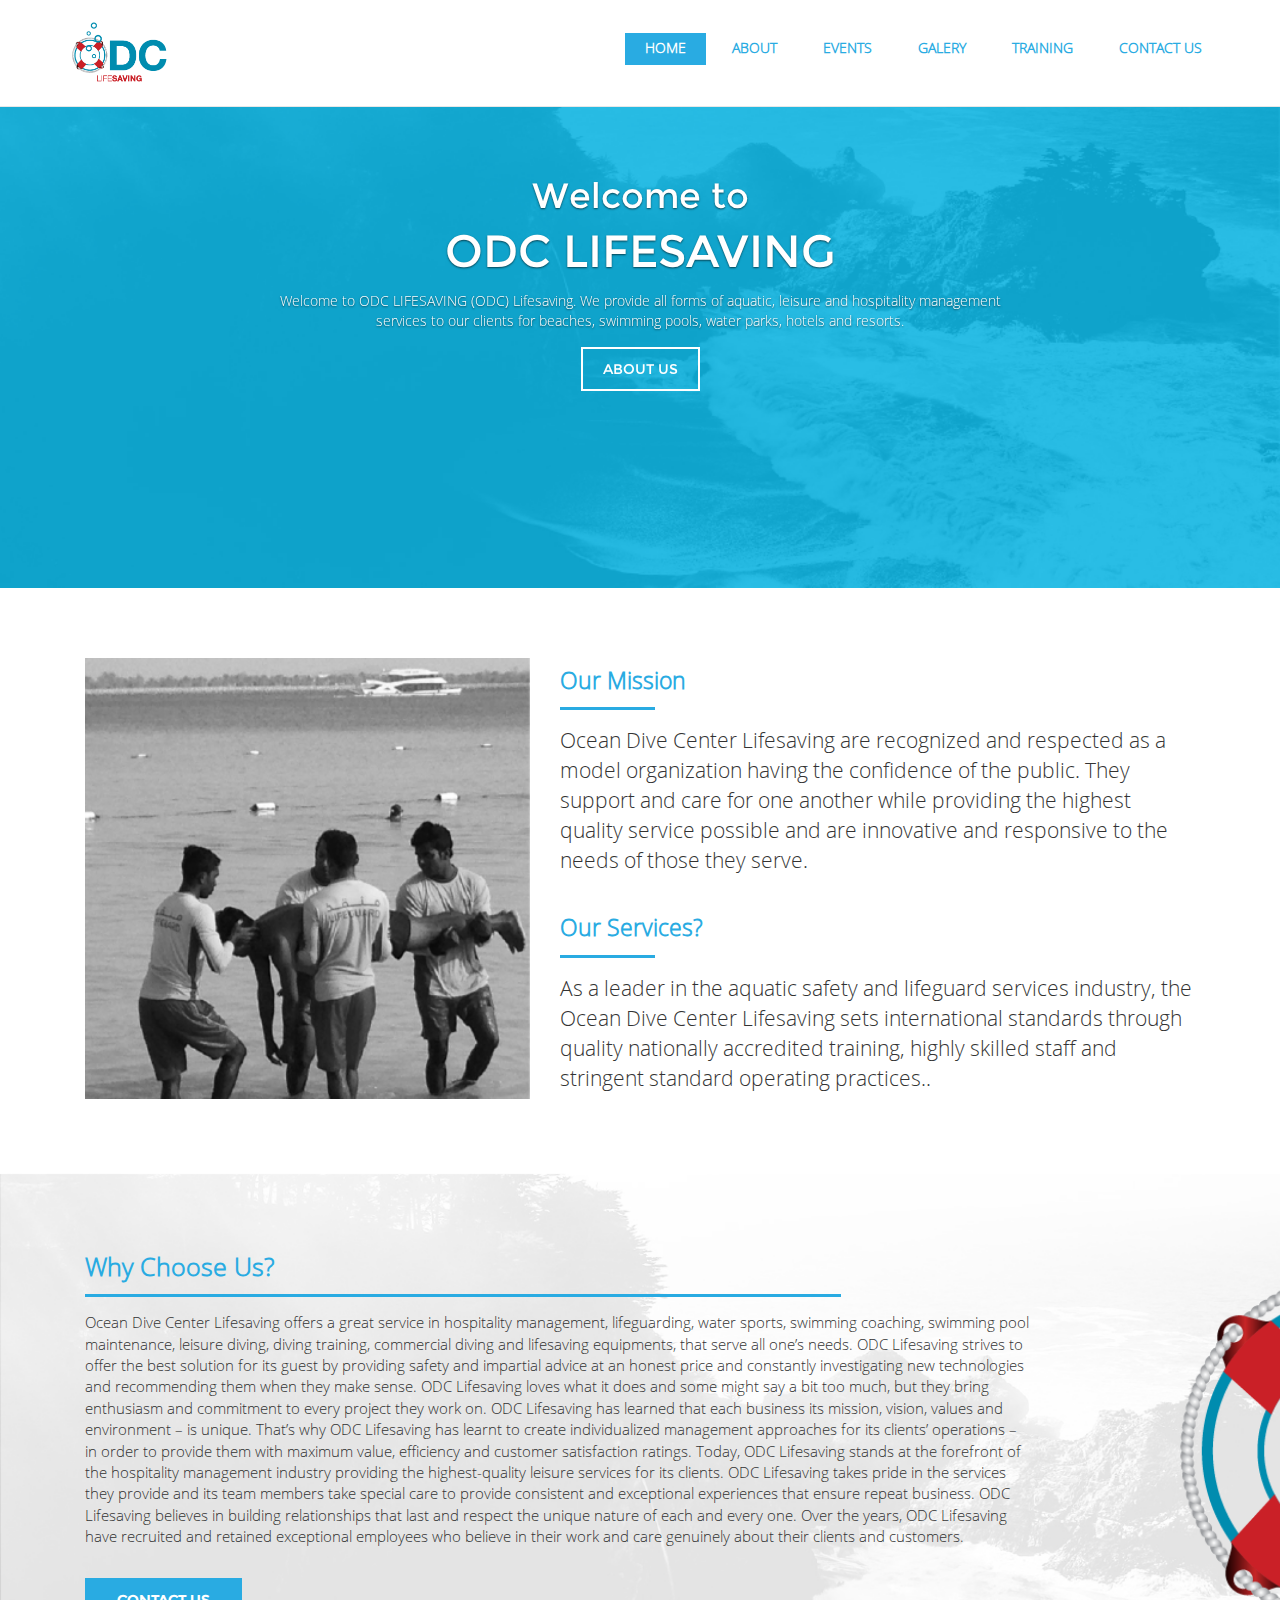
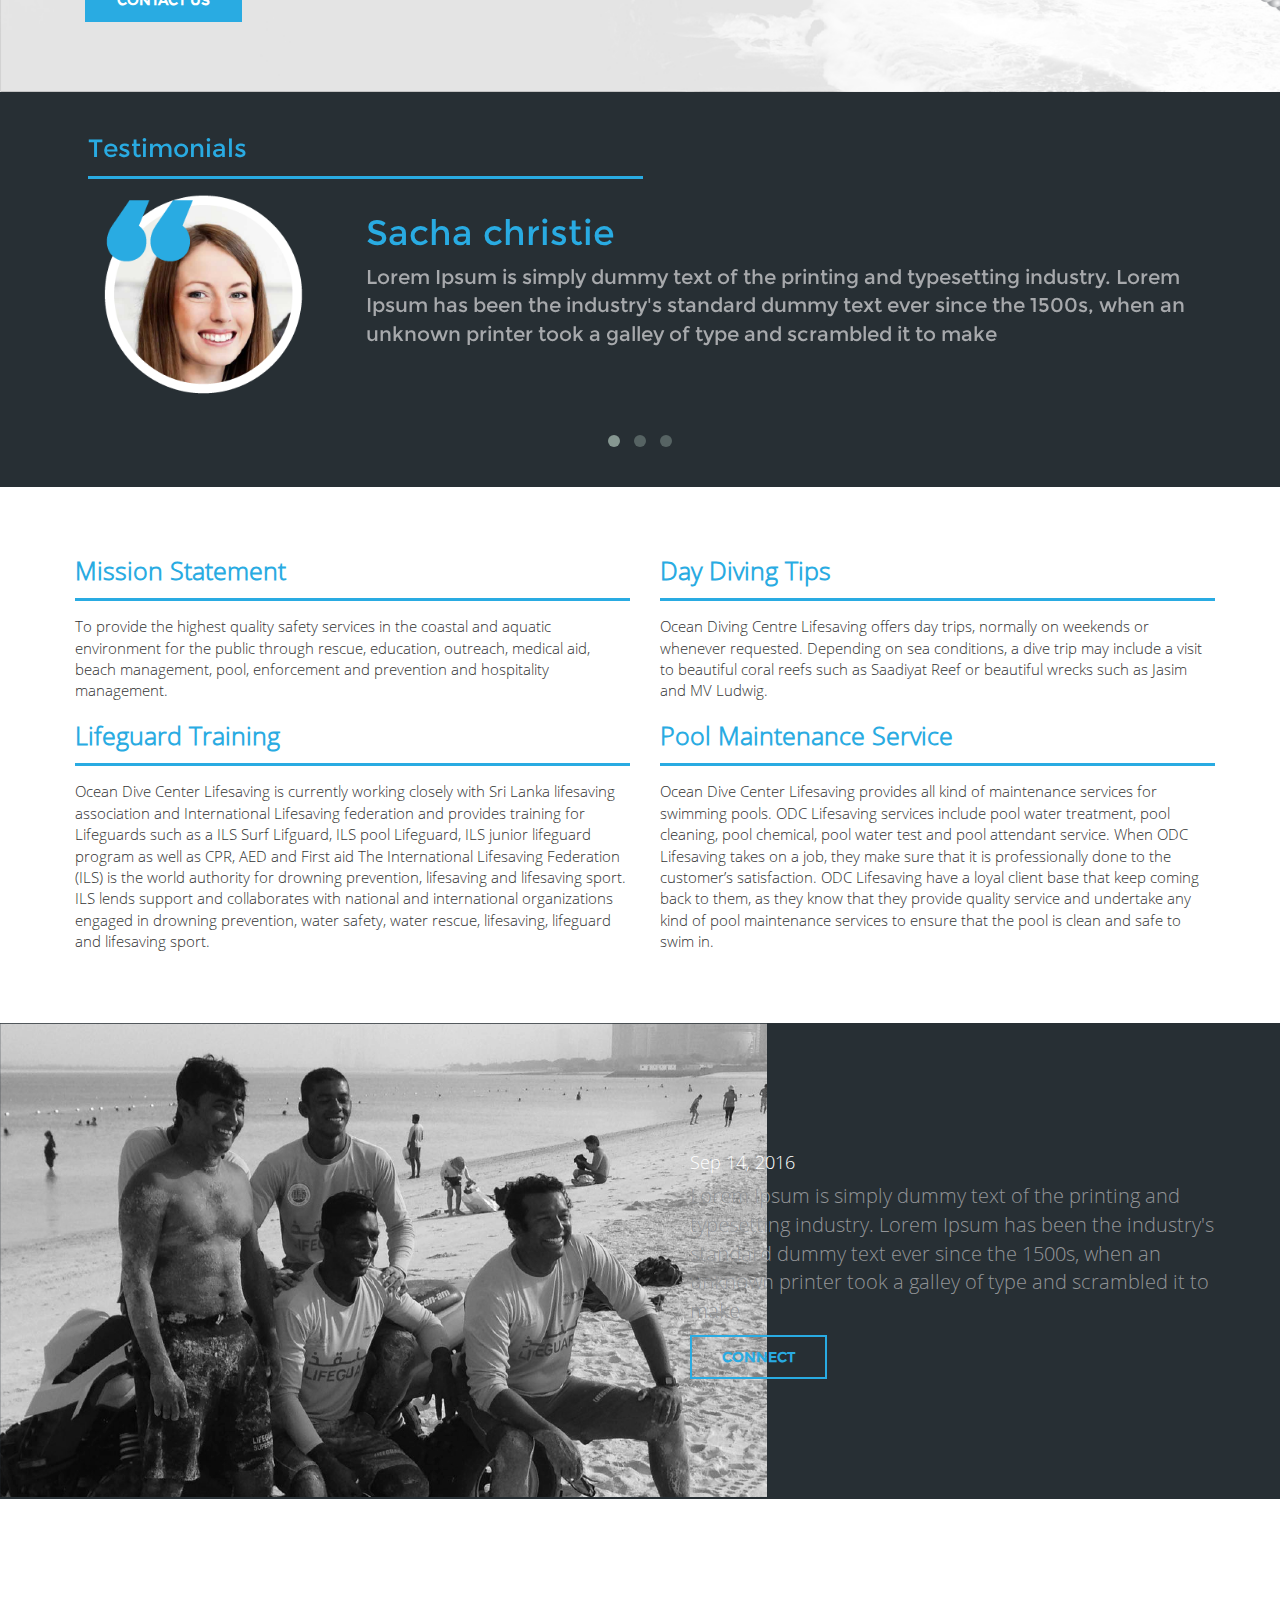
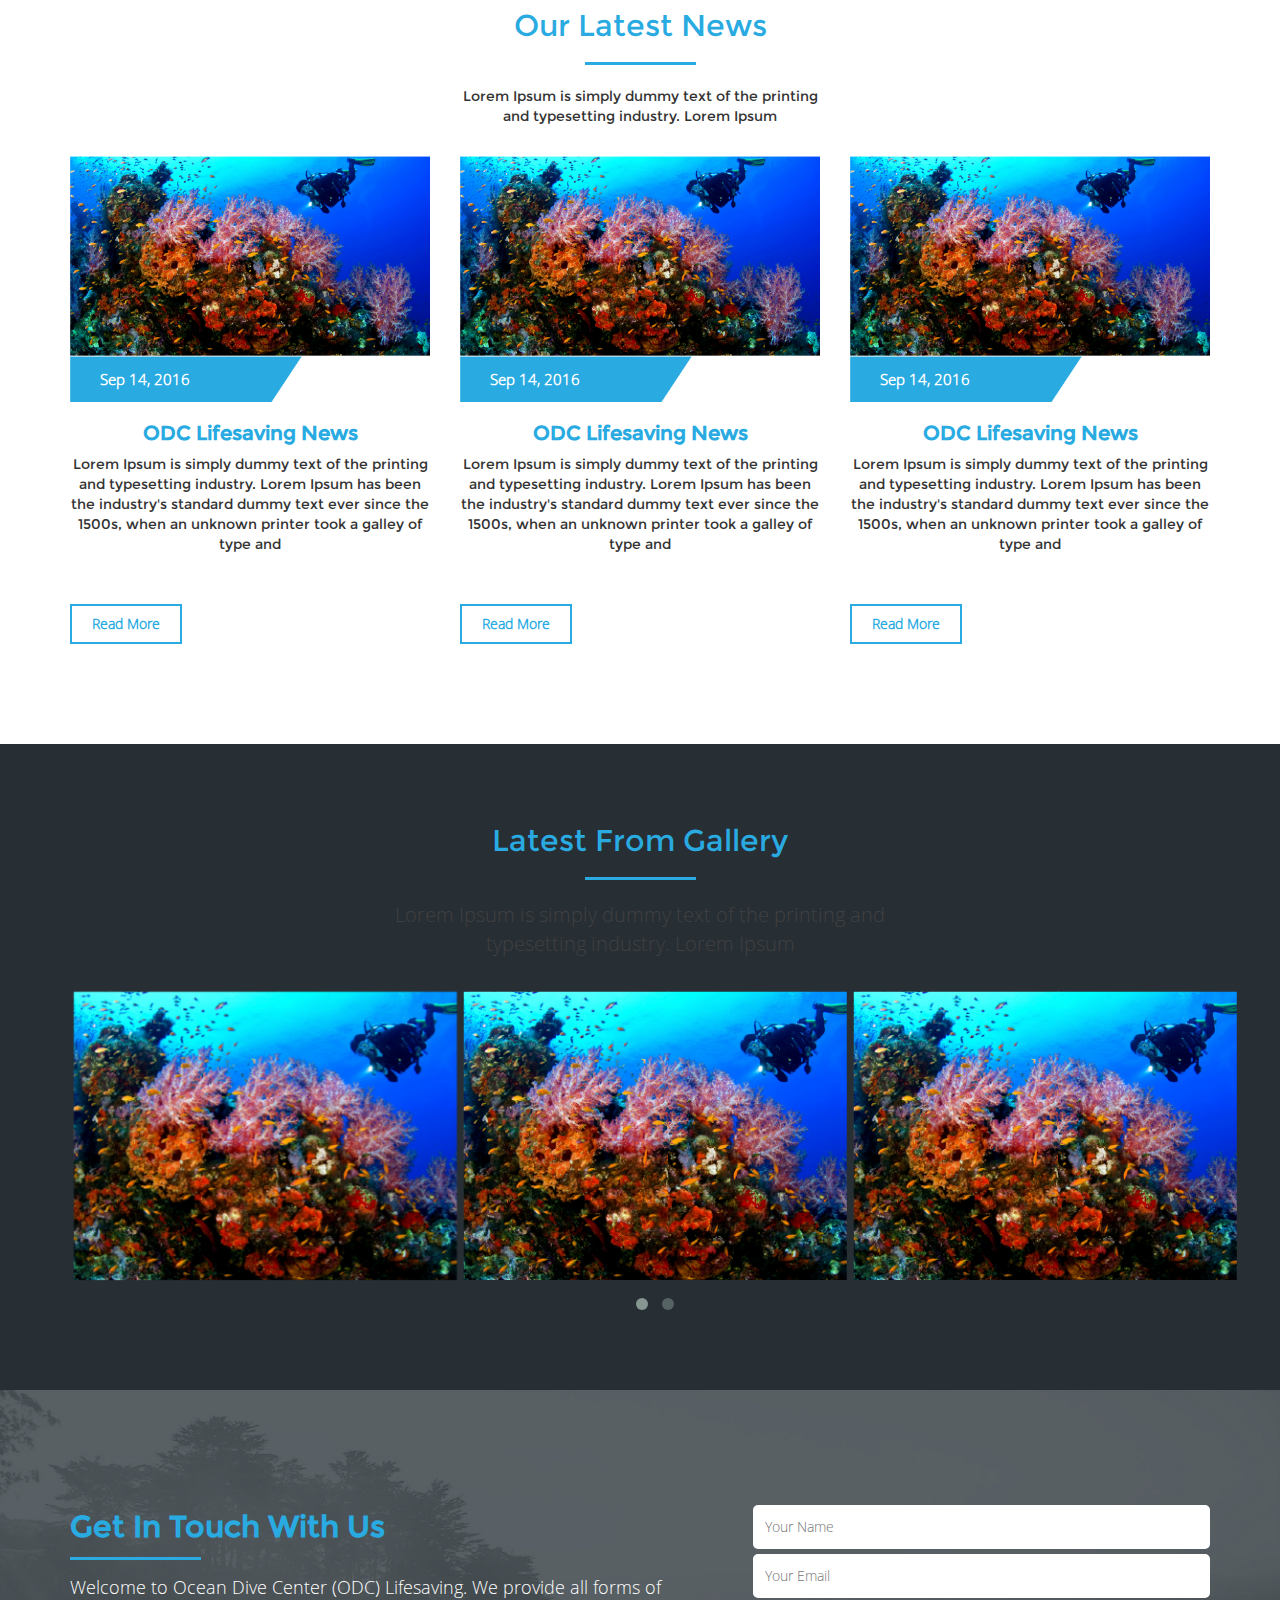
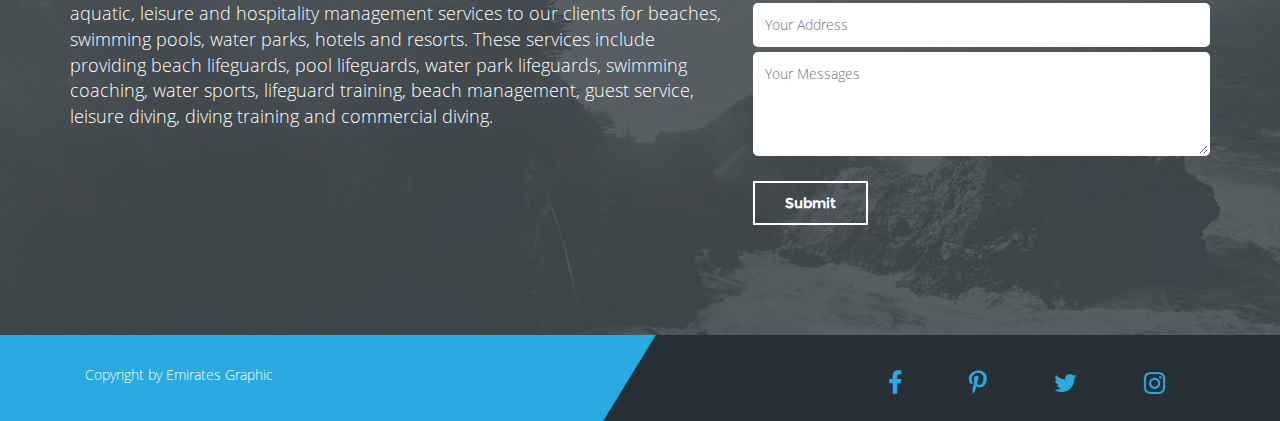
<file: index.html>
<!DOCTYPE html>
<html lang="en">

<head>

    <meta charset="utf-8">
    <meta http-equiv="X-UA-Compatible" content="IE=edge">
    <meta name="viewport" content="width=device-width, initial-scale=1">
    <meta name="description" content="">
    <meta name="author" content="">

    <title>ODC LIFESAVING</title>

    <!-- Bootstrap Core CSS -->
    <link href="css/bootstrap.min.css" rel="stylesheet">
    <link rel="stylesheet" type="text/css" href="https://maxcdn.bootstrapcdn.com/font-awesome/4.7.0/css/font-awesome.min.css">
    <!-- Custom CSS -->
    <link href="css/scrolling-nav.css" rel="stylesheet">
    <link rel="stylesheet" type="text/css" href="css/index.css">
    <link rel="stylesheet" type="text/css" href="css/footer.css">

    <link rel="stylesheet" href="css/animate.min.css">
    <!-- Caroucel  -->
    <link rel="stylesheet" type="text/css" href="css/owl.carousel.css">
    <link rel="stylesheet" type="text/css" href="css/owl.theme.css">

</head>

<body id="page-top" data-spy="scroll" data-target=".navbar-fixed-top">

    <!-- Navigation -->
    <nav class="navbar navbar-default navbar-fixed-top" role="navigation">
        <div class="container">
            <div class="navbar-header page-scroll">
                <button type="button" class="navbar-toggle" data-toggle="collapse" data-target=".navbar-ex1-collapse">
                    <span class="sr-only">Toggle navigation</span>
                    <span class="icon-bar"></span>
                    <span class="icon-bar"></span>
                    <span class="icon-bar"></span>
                </button>
                <img src="img/odc-logo-01.png">
            </div>

            <div class="collapse navbar-collapse navbar-ex1-collapse ">
                <ul class="nav navbar-nav navbar-right navbar-link">
                    <li class="hidden">
                        <a class="#" href="#page-top"></a>
                    </li>
                    <li>
                        <a class="active" href="index.html">HOME</a>
                    </li>
                    <li>
                        <a class="#" href="about.html">ABOUT</a>
                    </li>
                    <li>
                        <a class="#" href="event.html">EVENTS</a>
                    </li>
                    <li>
                        <a class="#" href="galery.html">GALERY</a>
                    </li>
                    <li>
                        <a class="#" href="training.html">TRAINING</a>
                    </li>
                    <li>
                        <a class="#" href="contact.html">CONTACT US</a>
                    </li>
                </ul>
            </div>
            <!-- /.navbar-collapse -->
        </div>
        <!-- /.container -->
    </nav>


    <!-- Scroller Header -->

    <div id="carousel-example-generic" class="carousel slide" data-ride="carousel">
        <!-- Indicators -->
        <ol class="carousel-indicators">
            <li data-target="#carousel-example-generic" data-slide-to="0" class="active"></li>
            <li data-target="#carousel-example-generic" data-slide-to="1"></li>
            <li data-target="#carousel-example-generic" data-slide-to="2"></li>
        </ol>

        <!-- Wrapper for slides -->
        <div class="carousel-inner" role="listbox">
            <div class="item active">
                <img src="img/scroller-bg-01.png" alt="...">
                <div class="carousel-caption">
                    <h4>Welcome to</h4>
                    <h1>ODC LIFESAVING</h1>
                    <p>Welcome to ODC LIFESAVING (ODC) Lifesaving. We provide all forms of aquatic, leisure and hospitality management services to our clients for beaches, swimming pools, water parks, hotels and resorts.</p>
                    <button>ABOUT US</button>
                </div>
            </div>
<!--             <div class="item">
              <img src="img/scroller-bg-01.png" alt="...">
              <div class="carousel-caption">
                <h4>Welcome to 1</h4>
                <h1>ODC LIFESAVING</h1>
                <p>Welcome to ODC LIFESAVING (ODC) Lifesaving. We provide all forms of aquatic, leisure and hospitality management services to our clients for beaches, swimming pools, water parks, hotels and resorts.</p>
                <button>ABOUT US </button>
              </div>
            </div>
            <div class="item">
              <img src="img/scroller-bg-01.png" alt="...">
              <div class="carousel-caption">
                <h4>Welcome to 2</h4>
                <h1>ODC LIFESAVING</h1>
                <p>Welcome to ODC LIFESAVING (ODC) Lifesaving. We provide all forms of aquatic, leisure and hospitality management services to our clients for beaches, swimming pools, water parks, hotels and resorts.</p>
                <button>ABOUT US </button>
              </div>
            </div> -->

            <!-- <div class="item">
      <img src="img/scroller-bg-01.png" alt="...">
      <div class="carousel-caption">
        ...
      </div>
    </div> -->
        </div>

        <!-- Controls -->
        <!-- 
  <a class="left carousel-control" href="#carousel-example-generic" role="button" data-slide="prev">
    <span class="glyphicon glyphicon-chevron-left" aria-hidden="true"></span>
    <span class="sr-only">Previous</span>
  </a>
  <a class="right carousel-control" href="#carousel-example-generic" role="button" data-slide="next">
    <span class="glyphicon glyphicon-chevron-right" aria-hidden="true"></span>
    <span class="sr-only">Next</span>
  </a> -->
    </div>

    <!-- end of scroller -->


    <!-- First Section -->
    <section class="first-section">
        <div class="container">
            <div class="row">
                <div class="col-md-12 first-section-f">
                    <div class="col-xs-12 desktop-d-n">
                        <h4 class="wow fadeInUp"  data-wow-delay="0.3s">Our Mission</h4>
                        <hr width="30%" align="left">
                        <p class="wow fadeInUp" data-wow-delay="1.6s">Ocean Dive Center Lifesaving are recognized and respected as a model organization having the confidence of the public. They support and care for one another while providing the highest quality service possible and are innovative and responsive to the needs of those they serve.</p>
                    </div>
                    <div class="col-md-5">
                        <img src="img/image-1-01.png">
                    </div>
                    <div class="col-md-7">
                        <div class="mobile-d-n">
                            <h4>Our Mission</h4>
                            <hr width="15%" align="left">
                            <p>Ocean Dive Center Lifesaving are recognized and respected as a model organization having the confidence of the public. They support and care for one another while providing the highest quality service possible and are innovative and responsive to the needs of those they serve.</p>
                        </div>
                        <h4 style="margin-top: 40px;">Our Services?</h4>
                        <hr width="15%" align="left">
                        <p>As a leader in the aquatic safety and lifeguard services industry, the Ocean Dive Center Lifesaving sets international standards through quality nationally accredited training, highly skilled staff and stringent standard operating practices..</p>
                    </div>
                </div>
            </div>
        </div>
    </section>
    <div class="clearfix"></div>



    <!-- Second Section -->
    <section class="second-section">
        <div class="container">
            <div class="row">
                <div class="col-md-10">
                    <h4>Why Choose Us?</h4>
                    <hr width="80%" align="left">
                    <p>Ocean Dive Center Lifesaving offers a great service in hospitality management, lifeguarding, water sports, swimming coaching, swimming pool maintenance, leisure diving, diving training, commercial diving and lifesaving equipments, that serve all one’s needs. ODC Lifesaving strives to offer the best solution for its guest by providing safety and impartial advice at an honest price and constantly investigating new technologies and recommending them when they make sense. ODC Lifesaving loves what it does and some might say a bit too much, but they bring enthusiasm and commitment to every project they work on. ODC Lifesaving has learned that each business its mission, vision, values and environment – is unique. That’s why ODC Lifesaving has learnt to create individualized management approaches for its clients’ operations – in order to provide them with maximum value, efficiency and customer satisfaction ratings. Today, ODC Lifesaving stands at the forefront of the hospitality management industry providing the highest-quality leisure services for its clients. ODC Lifesaving takes pride in the services they provide and its team members take special care to provide consistent and exceptional experiences that ensure repeat business. ODC Lifesaving believes in building relationships that last and respect the unique nature of each and every one. Over the years, ODC Lifesaving have recruited and retained exceptional employees who believe in their work and care genuinely about their clients and customers.</p>
                </div>
                <div class="col-md-12 second-btn">
                    <button>CONTACT US</button>
                </div>
            </div>
        </div>
    </section>
<div class="clearfix"></div>


    <!-- Third Section Testimonials -->
    <section id="" class="testomonials-section">
        <div class="container">
            <div class="row">
                <div class="container">
                    <div class="row">
                        <div class="span12">
                            <div id="owl-demo0" class="testimonials-carousel">
                                <div class="item">
                                    <div class="container">
                                        <div class="col-md-12 testimonial-header">
                                            <h5>Testimonials</h5>
                                            <hr width="50%">
                                        </div>
                                        <div class="row testimonial-section-a">
                                            <div class="col-md-3 image-testimonial-section">
                                                <img src="img/testimonial-image-01.png">
                                            </div>
                                            <div class="col-md-9">
                                                <h2>Sacha christie</h2>
                                                <p>Lorem Ipsum is simply dummy text of the printing and typesetting industry. Lorem Ipsum has been the industry's standard dummy text ever since the 1500s, when an unknown printer took a galley of type and scrambled it to make</p>
                                            </div>
                                        </div>
                                    </div>
                                </div>
                                <div class="item">
                                    <div class="container">
                                        <div class="col-md-12 testimonial-header">
                                            <h5>Testimonials</h5>
                                            <hr width="50%">
                                        </div>
                                        <div class="row testimonial-section-a">
                                            <div class="col-md-3 image-testimonial-section">
                                                <img src="img/testimonial-image-01.png">
                                            </div>
                                            <div class="col-md-9">
                                                <h2>Sacha christie</h2>
                                                <p>Lorem Ipsum is simply dummy text of the printing and typesetting industry. Lorem Ipsum has been the industry's standard dummy text ever since the 1500s, when an unknown printer took a galley of type and scrambled it to make</p>
                                            </div>
                                        </div>
                                    </div>
                                </div>
                                <div class="item">
                                    <div class="container">
                                        <div class="col-md-12 testimonial-header">
                                            <h5>Testimonials</h5>
                                            <hr width="50%">
                                        </div>
                                        <div class="row testimonial-section-a">
                                            <div class="col-md-3 image-testimonial-section">
                                                <img src="img/testimonial-image-01.png">
                                            </div>
                                            <div class="col-md-9">
                                                <h2>Sacha christie</h2>
                                                <p>Lorem Ipsum is simply dummy text of the printing and typesetting industry. Lorem Ipsum has been the industry's standard dummy text ever since the 1500s, when an unknown printer took a galley of type and scrambled it to make</p>
                                            </div>
                                        </div>
                                    </div>
                                </div>
                            </div>
                        </div>
                    </div>
                </div>
            </div>
        </div>
    </section>


    <!-- Forth Section -->
    <section id="" class="fourth-section mobile-d-n">
        <div class="container">
            <div class="row">
                <div class="col-md-6">
                    <h4>Mission Statement</h4>
                    <hr width="100%" align="left">
                    <p>To provide the highest quality safety services in the coastal and aquatic environment for the public through rescue, education, outreach, medical aid, beach management, pool, enforcement and prevention and hospitality management.</p>
                </div>
                <div class="col-md-6">
                    <h4>Day Diving Tips</h4>
                    <hr width="100%" align="left">
                    <p>Ocean Diving Centre Lifesaving offers day trips, normally on weekends or whenever requested. Depending on sea conditions, a dive trip may include a visit to beautiful coral reefs such as Saadiyat Reef or beautiful wrecks such as Jasim and MV Ludwig.</p>
                </div>
                <div class="col-md-6">
                    <h4>Lifeguard Training</h4>
                    <hr width="100%" align="left">
                    <p>Ocean Dive Center Lifesaving is currently working closely with Sri Lanka lifesaving association and International Lifesaving federation and provides training for Lifeguards such as a ILS Surf Lifguard, ILS pool Lifeguard, ILS junior lifeguard program as well as CPR, AED and First aid The International Lifesaving Federation (ILS) is the world authority for drowning prevention, lifesaving and lifesaving sport. ILS lends support and collaborates with national and international organizations engaged in drowning prevention, water safety, water rescue, lifesaving, lifeguard and lifesaving sport.</p>
                </div>
                <div class="col-md-6">
                    <h4>Pool Maintenance Service</h4>
                    <hr width="100%" align="left">
                    <p>Ocean Dive Center Lifesaving provides all kind of maintenance services for swimming pools. ODC Lifesaving services include pool water treatment, pool cleaning, pool chemical, pool water test and pool attendant service. When ODC Lifesaving takes on a job, they make sure that it is professionally done to the customer’s satisfaction. ODC Lifesaving have a loyal client base that keep coming back to them, as they know that they provide quality service and undertake any kind of pool maintenance services to ensure that the pool is clean and safe to swim in.</p>
                </div>
            </div>
        </div>
    </section>
    <div class="clearfix"></div>




    <!-- Fifth Section -->
    <section id="" class="fifth-section mobile-d-n">
        <div class="container-fluid">
            <div class="row">
                <div class="col-md-6 no-padding">
                    <img src="img/image-2-01.png">
                </div>
                <div class="col-md-6 fifth-text-grid">
                    <h4>Sep 14, 2016</h4>
                    <p>Lorem Ipsum is simply dummy text of the printing and typesetting industry. Lorem Ipsum has been the industry's standard dummy text ever since the 1500s, when an unknown printer took a galley of type and scrambled it to make</p>
                    <button>CONNECT</button>
                </div>
            </div>
        </div>
    </section>





    <!-- Sixth Section -->
    <section id="" class="sixth-section mobile-d-n">
        <div class="container">
            <div class="col-md-12">
                <h4>Our Latest News</h4>
                <hr width="10%" text-align="center">
                <p>Lorem Ipsum is simply dummy text of the printing
                    <br> and typesetting industry. Lorem Ipsum</p>
            </div>
            <div class="row">
                <div class="col-md-4 seth-section-s">
                    <img src="img/image-3-01.png">
                    <div class="sep-section">
                        <h5>Sep 14, 2016</h5>
                    </div>
                    <h4>ODC Lifesaving News</h4>
                    <p>Lorem Ipsum is simply dummy text of the printing and typesetting industry. Lorem Ipsum has been the industry's standard dummy text ever since the 1500s, when an unknown printer took a galley of type and</p>
                    <button>Read More</button>
                </div>
                <div class="col-md-4 seth-section-s">
                    <img src="img/image-3-01.png">
                    <div class="sep-section">
                        <h5>Sep 14, 2016</h5>
                    </div>
                    <h4>ODC Lifesaving News</h4>
                    <p>Lorem Ipsum is simply dummy text of the printing and typesetting industry. Lorem Ipsum has been the industry's standard dummy text ever since the 1500s, when an unknown printer took a galley of type and</p>
                    <button>Read More</button>
                </div>
                <div class="col-md-4 seth-section-s">
                    <img src="img/image-3-01.png">
                    <div class="sep-section">
                        <h5>Sep 14, 2016</h5>
                    </div>
                    <h4>ODC Lifesaving News</h4>
                    <p>Lorem Ipsum is simply dummy text of the printing and typesetting industry. Lorem Ipsum has been the industry's standard dummy text ever since the 1500s, when an unknown printer took a galley of type and</p>
                    <button>Read More</button>
                </div>
            </div>
        </div>
    </section>
    <!-- Sixth sevtion on mobile devices -->
        <section class="fifth-section-mobile desktop-d-n">
             <div class="col-md-12">
                <h4>Our Latest News</h4>
                <hr width="10%" text-align="center">
                <p>Lorem Ipsum is simply dummy text of the printing
                    <br> and typesetting industry. Lorem Ipsum</p>
            </div>
        <div class="container">
            <div class="row">
                <div class="span12">

                    <div id="owl-demo1" class="owl-carousel">
                        <div class="item seth-section-s">
                            <img src="img/image-3-01.png">
                            <div class="sep-section">
                                <h5>Sep 14, 2016</h5>
                            </div>
                            <h4>ODC Lifesaving News</h4>
                            <p>Lorem Ipsum is simply dummy text of the printing and typesetting industry. Lorem Ipsum has been the industry's standard dummy text ever since the 1500s, when an unknown printer took a galley of type and</p>
                            <button>Read More</button>
                        </div>
                        <div class="item seth-section-s">
                            <img src="img/image-3-01.png">
                            <div class="sep-section">
                                <h5>Sep 14, 2016</h5>
                            </div>
                            <h4>ODC Lifesaving News</h4>
                            <p>Lorem Ipsum is simply dummy text of the printing and typesetting industry. Lorem Ipsum has been the industry's standard dummy text ever since the 1500s, when an unknown printer took a galley of type and</p>
                            <button>Read More</button>
                        </div>
                        <div class="item seth-section-s">
                            <img src="img/image-3-01.png">
                            <div class="sep-section">
                                <h5>Sep 14, 2016</h5>
                            </div>
                            <h4>ODC Lifesaving News</h4>
                            <p>Lorem Ipsum is simply dummy text of the printing and typesetting industry. Lorem Ipsum has been the industry's standard dummy text ever since the 1500s, when an unknown printer took a galley of type and</p>
                            <button>Read More</button>
                        </div>
                        <div class="item seth-section-s">
                            <img src="img/image-3-01.png">
                            <div class="sep-section">
                                <h5>Sep 14, 2016</h5>
                            </div>
                            <h4>ODC Lifesaving News</h4>
                            <p>Lorem Ipsum is simply dummy text of the printing and typesetting industry. Lorem Ipsum has been the industry's standard dummy text ever since the 1500s, when an unknown printer took a galley of type and</p>
                            <button>Read More</button>
                        </div>
                        <div class="item seth-section-s">
                            <img src="img/image-3-01.png">
                            <div class="sep-section">
                                <h5>Sep 14, 2016</h5>
                            </div>
                            <h4>ODC Lifesaving News</h4>
                            <p>Lorem Ipsum is simply dummy text of the printing and typesetting industry. Lorem Ipsum has been the industry's standard dummy text ever since the 1500s, when an unknown printer took a galley of type and</p>
                            <button>Read More</button>
                        </div>
                        

                    </div>

                </div>
            </div>
        </div>
    </section>

    <!-- end of mobile seciton fifth -->



    <!-- Seventh Section  -->

    <section class="seventh-section mobile-d-n">
        <div class="col-md-12">
            <h4>Latest From Gallery</h4>
            <hr width="10%" text-align="center">
            <p>Lorem Ipsum is simply dummy text of the printing and
                <br> typesetting industry. Lorem Ipsum</p>
        </div>
        <div class="container">
            <div class="row">
                <div class="span12">

                    <div id="owl-demo" class="owl-carousel">
                        <div class="item"><img src="img/slider-img1-01.png" alt="Owl Image">
                        </div>
                        <div class="item"><img src="img/slider-img1-01.png" alt="Owl Image">
                        </div>
                        <div class="item"><img src="img/slider-img1-01.png" alt="Owl Image">
                        </div>
                        <div class="item"><img src="img/slider-img1-01.png" alt="Owl Image">
                        </div>
                        <div class="item"><img src="img/slider-img1-01.png" alt="Owl Image">
                        </div>
                        <div class="item"><img src="img/slider-img1-01.png" alt="Owl Image">
                        </div>
                    </div>

                </div>
            </div>
        </div>
    </section>



    <!-- Eight Section Contact-->
    <section id="" class="eight-section">
        <div class="container">
            <div class="row">
                <div class="col-md-7 mobile-d-n">
                    <h4>Get In Touch With Us</h4>
                    <hr width="20%">
                    <p>Welcome to Ocean Dive Center (ODC) Lifesaving. We provide all forms of aquatic, leisure and hospitality management services to our clients for beaches, swimming pools, water parks, hotels and resorts. These services include providing beach lifeguards, pool lifeguards, water park lifeguards, swimming coaching, water sports, lifeguard training, beach management, guest service, leisure diving, diving training and commercial diving.</p>
                </div>
                <div class="col-md-5 eight-section-i">
                    <input type="" name="" placeholder="Your Name">
                    <input type="" name="" placeholder="Your Email">
                    <input type="" name="" placeholder="Your Address">
                    <textarea rows="4" placeholder="Your Messages"></textarea>
                    <button>Submit</button>
                </div>
            </div>
        </div>
    </section>

    </div>
    <!-- Footer -->
    <footer>
        <div class="container">
            <div class="col-md-6 footer-copy-r">
                <p>Copyright by Emirates Graphic</p>
            </div>
            <div class="col-md-6 footer-social_media mobile-d-n">
                <i class="fa fa-facebook" aria-hidden="true"></i>
                <i class="fa fa-pinterest-p" aria-hidden="true"></i>
                <i class="fa fa-twitter" aria-hidden="true"></i>
                <i class="fa fa-instagram" aria-hidden="true"></i>
            </div>
        </div>
    </footer>


    <!-- jQuery -->
    <script src="js/jquery-1.9.1.min.js"></script>

    <!-- Bootstrap Core JavaScript -->
    <script src="js/bootstrap.min.js"></script>

    <!-- Scrolling Nav JavaScript -->
    <script src="js/scrolling-nav.js"></script>


    <!-- Carocel-smaller -->
    <script type="text/javascript" src="js/owl.carousel.js"></script>

    <!-- My Js changes -->
    <script type="text/javascript" src="js/odc.js"></script>
    <script type="text/javascript" src="js/wow.min.js"></script>



    <script type="text/javascript">
          new WOW({ mobile: false }).init();
        });
    </script>



</body>

</html>
</file>
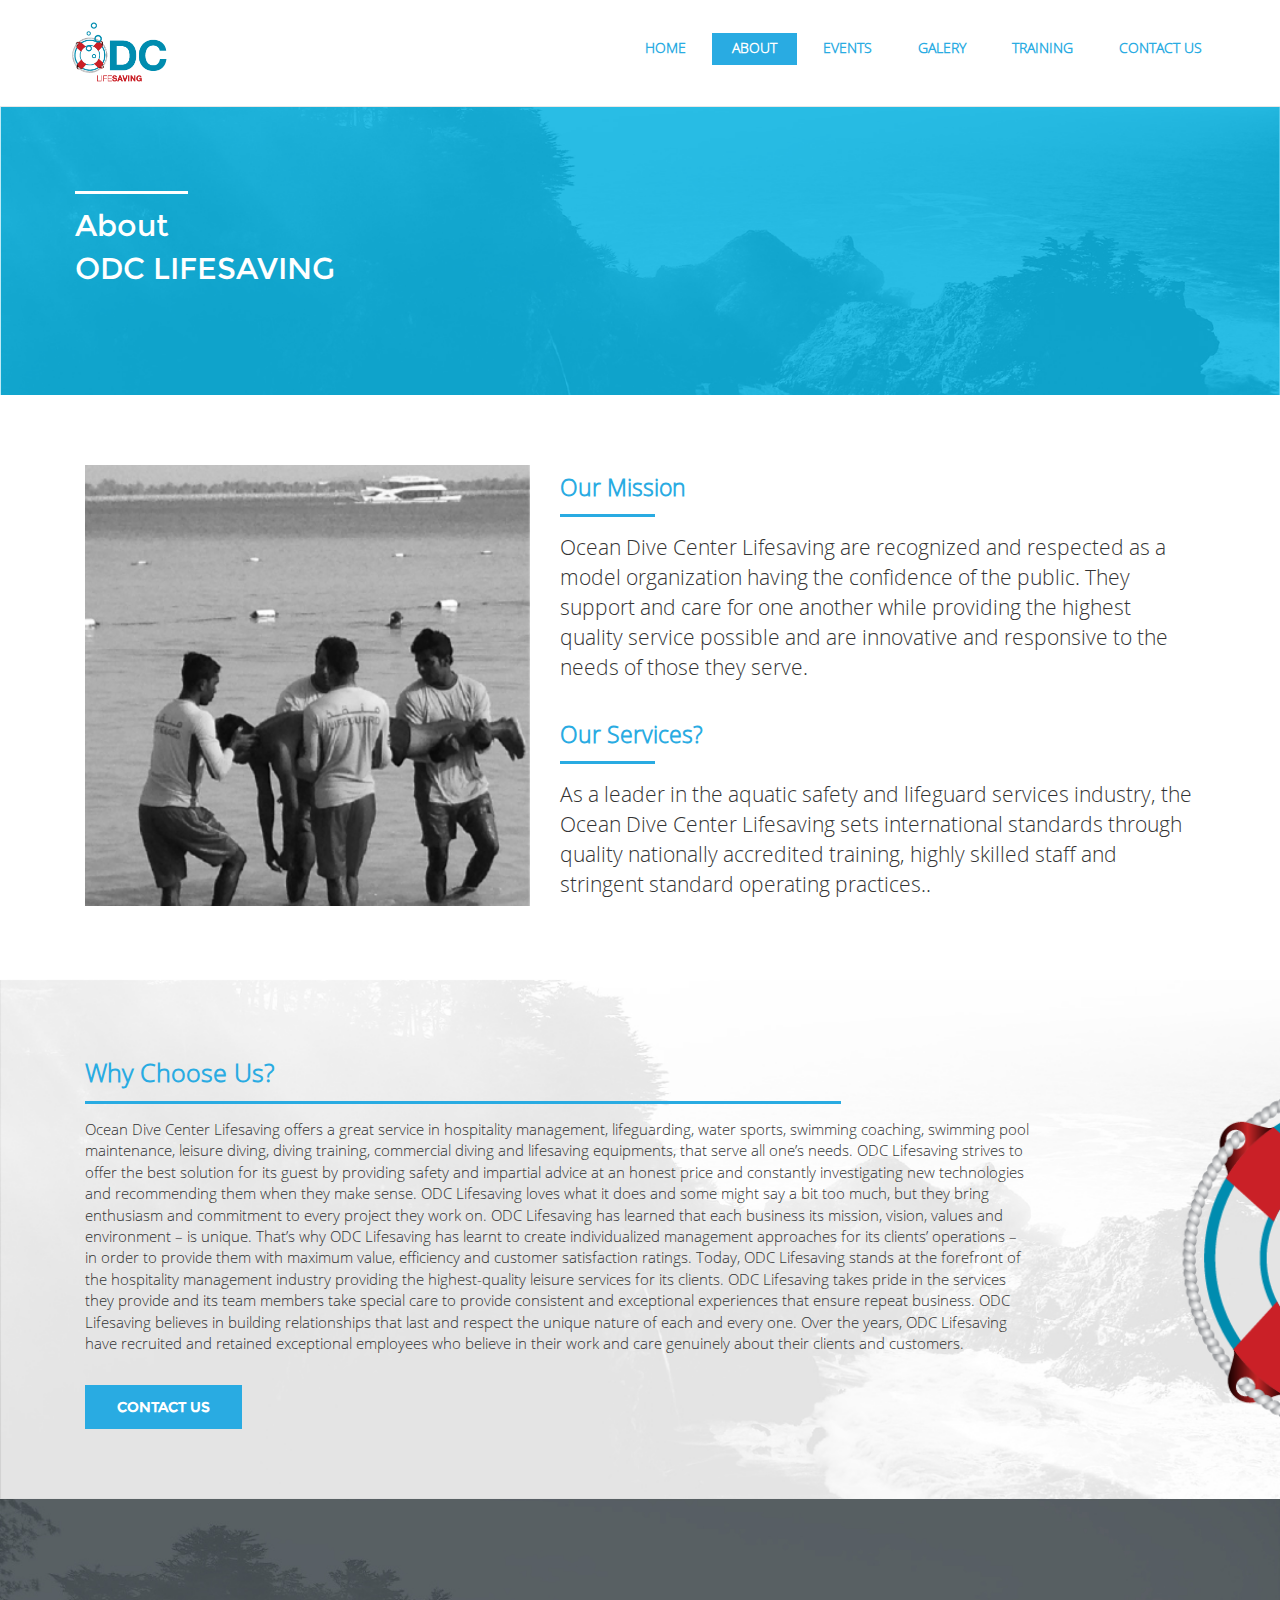
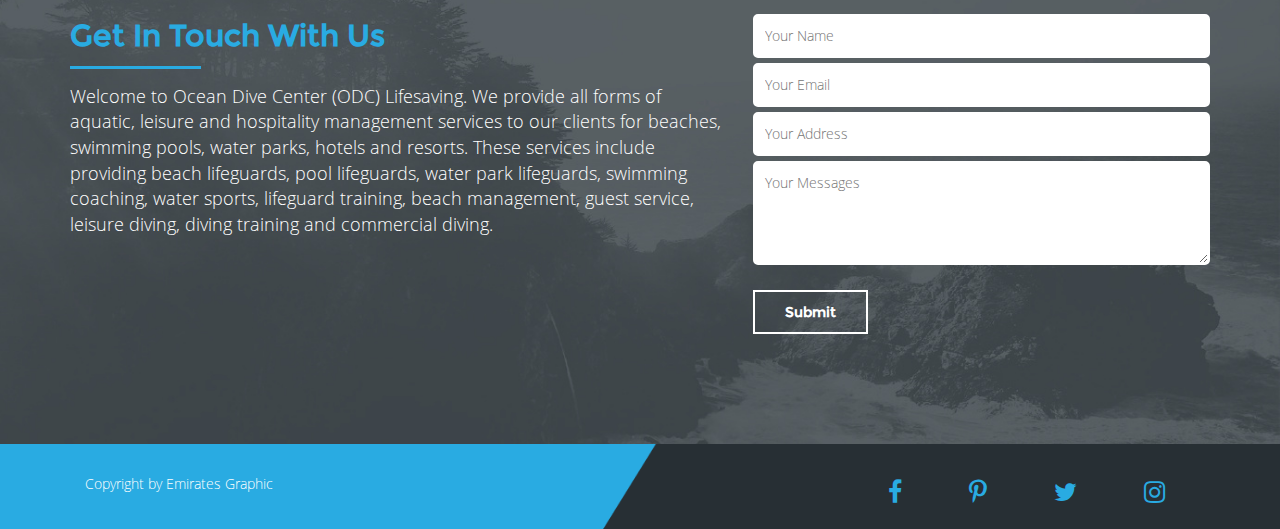
<file: about.html>
<!DOCTYPE html>
<html lang="en">

<head>

    <meta charset="utf-8">
    <meta http-equiv="X-UA-Compatible" content="IE=edge">
    <meta name="viewport" content="width=device-width, initial-scale=1">
    <meta name="description" content="">
    <meta name="author" content="">

    <title>ODC LIFESAVING</title>

    <!-- Bootstrap Core CSS -->
    <link href="css/bootstrap.min.css" rel="stylesheet">
    <link rel="stylesheet" type="text/css" href="https://maxcdn.bootstrapcdn.com/font-awesome/4.7.0/css/font-awesome.min.css">
    <!-- Custom CSS -->
    <link href="css/scrolling-nav.css" rel="stylesheet">
    <link rel="stylesheet" type="text/css" href="css/about.css">
    <link rel="stylesheet" type="text/css" href="css/footer.css">

    <!-- Caroucel  -->
    <link rel="stylesheet" type="text/css" href="css/owl.carousel.css">
    <link rel="stylesheet" type="text/css" href="css/owl.theme.css">

</head>

<body>
    <!-- Navigation -->
    <nav class="navbar navbar-default navbar-fixed-top" role="navigation">
        <div class="container">
            <div class="navbar-header page-scroll">
                <button type="button" class="navbar-toggle" data-toggle="collapse" data-target=".navbar-ex1-collapse">
                    <span class="sr-only">Toggle navigation</span>
                    <span class="icon-bar"></span>
                    <span class="icon-bar"></span>
                    <span class="icon-bar"></span>
                </button>
                <img src="img/odc-logo-01.png">
            </div>

            <div class="collapse navbar-collapse navbar-ex1-collapse ">
                <ul class="nav navbar-nav navbar-right navbar-link">
                    <li class="hidden">
                        <a class="#" href="#page-top"></a>
                    </li>
                    <li>
                        <a class="" href="index.html">HOME</a>
                    </li>
                    <li>
                        <a class="active" href="about.html">ABOUT</a>
                    </li>
                    <li>
                        <a class="#" href="event.html">EVENTS</a>
                    </li>
                    <li>
                        <a class="#" href="galery.html">GALERY</a>
                    </li>
                    <li>
                        <a class="#" href="training.html">TRAINING</a>
                    </li>
                    <li>
                        <a class="#" href="contact.html">CONTACT US</a>
                    </li>
                </ul>
            </div>
            <!-- /.navbar-collapse -->
        </div>
        <!-- /.container -->
    </nav>

    <!-- Header Section -->

    <section class="header-section">
        <div class="container header-caption-a">
            <hr>
            <h2>About</h2>
            <h2>ODC LIFESAVING</h2>
        </div>
    </section>

    <!-- First Section -->
    <section class="first-section">
        <div class="container">
            <div class="row">
                <div class="col-md-12 first-section-f">
                    <div class="col-xs-12 desktop-d-n">
                        <h4>Our Mission</h4>
                        <hr width="30%" align="left">
                        <p>Ocean Dive Center Lifesaving are recognized and respected as a model organization having the confidence of the public. They support and care for one another while providing the highest quality service possible and are innovative and responsive to the needs of those they serve.</p>
                    </div>
                    <div class="col-md-5">
                        <img src="img/image-1-01.png">
                    </div>
                    <div class="col-md-7">
                        <div class="mobile-d-n">
                            <h4>Our Mission</h4>
                            <hr width="15%" align="left">
                            <p>Ocean Dive Center Lifesaving are recognized and respected as a model organization having the confidence of the public. They support and care for one another while providing the highest quality service possible and are innovative and responsive to the needs of those they serve.</p>
                        </div>
                        <h4 style="margin-top: 40px;">Our Services?</h4>
                        <hr width="15%" align="left">
                        <p>As a leader in the aquatic safety and lifeguard services industry, the Ocean Dive Center Lifesaving sets international standards through quality nationally accredited training, highly skilled staff and stringent standard operating practices..</p>
                    </div>
                </div>
            </div>
        </div>
    </section>
    <div class="clearfix"></div>



    <!-- Second Section -->
    <section class="second-section">
        <div class="container">
            <div class="row">
                <div class="col-md-10">
                    <h4>Why Choose Us?</h4>
                    <hr width="80%" align="left">
                    <p>Ocean Dive Center Lifesaving offers a great service in hospitality management, lifeguarding, water sports, swimming coaching, swimming pool maintenance, leisure diving, diving training, commercial diving and lifesaving equipments, that serve all one’s needs. ODC Lifesaving strives to offer the best solution for its guest by providing safety and impartial advice at an honest price and constantly investigating new technologies and recommending them when they make sense. ODC Lifesaving loves what it does and some might say a bit too much, but they bring enthusiasm and commitment to every project they work on. ODC Lifesaving has learned that each business its mission, vision, values and environment – is unique. That’s why ODC Lifesaving has learnt to create individualized management approaches for its clients’ operations – in order to provide them with maximum value, efficiency and customer satisfaction ratings. Today, ODC Lifesaving stands at the forefront of the hospitality management industry providing the highest-quality leisure services for its clients. ODC Lifesaving takes pride in the services they provide and its team members take special care to provide consistent and exceptional experiences that ensure repeat business. ODC Lifesaving believes in building relationships that last and respect the unique nature of each and every one. Over the years, ODC Lifesaving have recruited and retained exceptional employees who believe in their work and care genuinely about their clients and customers.</p>
                </div>
                <div class="col-md-12 second-btn">
                    <button>CONTACT US</button>
                </div>
            </div>
        </div>
    </section>
<div class="clearfix"></div>



    <!-- Section Contact-->
    <section id="" class="eight-section">
        <div class="container">
            <div class="row">
                <div class="col-md-7 mobile-d-n">
                    <h4>Get In Touch With Us</h4>
                    <hr width="20%">
                    <p>Welcome to Ocean Dive Center (ODC) Lifesaving. We provide all forms of aquatic, leisure and hospitality management services to our clients for beaches, swimming pools, water parks, hotels and resorts. These services include providing beach lifeguards, pool lifeguards, water park lifeguards, swimming coaching, water sports, lifeguard training, beach management, guest service, leisure diving, diving training and commercial diving.</p>
                </div>
                <div class="col-md-5 eight-section-i">
                    <input type="" name="" placeholder="Your Name">
                    <input type="" name="" placeholder="Your Email">
                    <input type="" name="" placeholder="Your Address">
                    <textarea rows="4" placeholder="Your Messages"></textarea>
                    <button>Submit</button>
                </div>
            </div>
        </div>
    </section>

     <!-- Footer -->
    <footer>
        <div class="container">
            <div class="col-md-6 footer-copy-r">
                <p>Copyright by Emirates Graphic</p>
            </div>
            <div class="col-md-6 footer-social_media mobile-d-n">
                <i class="fa fa-facebook" aria-hidden="true"></i>
                <i class="fa fa-pinterest-p" aria-hidden="true"></i>
                <i class="fa fa-twitter" aria-hidden="true"></i>
                <i class="fa fa-instagram" aria-hidden="true"></i>
            </div>
        </div>
    </footer>   

        <!-- jQuery -->
    <script src="js/jquery-1.9.1.min.js"></script>

    <!-- Bootstrap Core JavaScript -->
    <script src="js/bootstrap.min.js"></script>

    <!-- Scrolling Nav JavaScript -->
    <script src="js/scrolling-nav.js"></script>

</body>
</html>
</file>
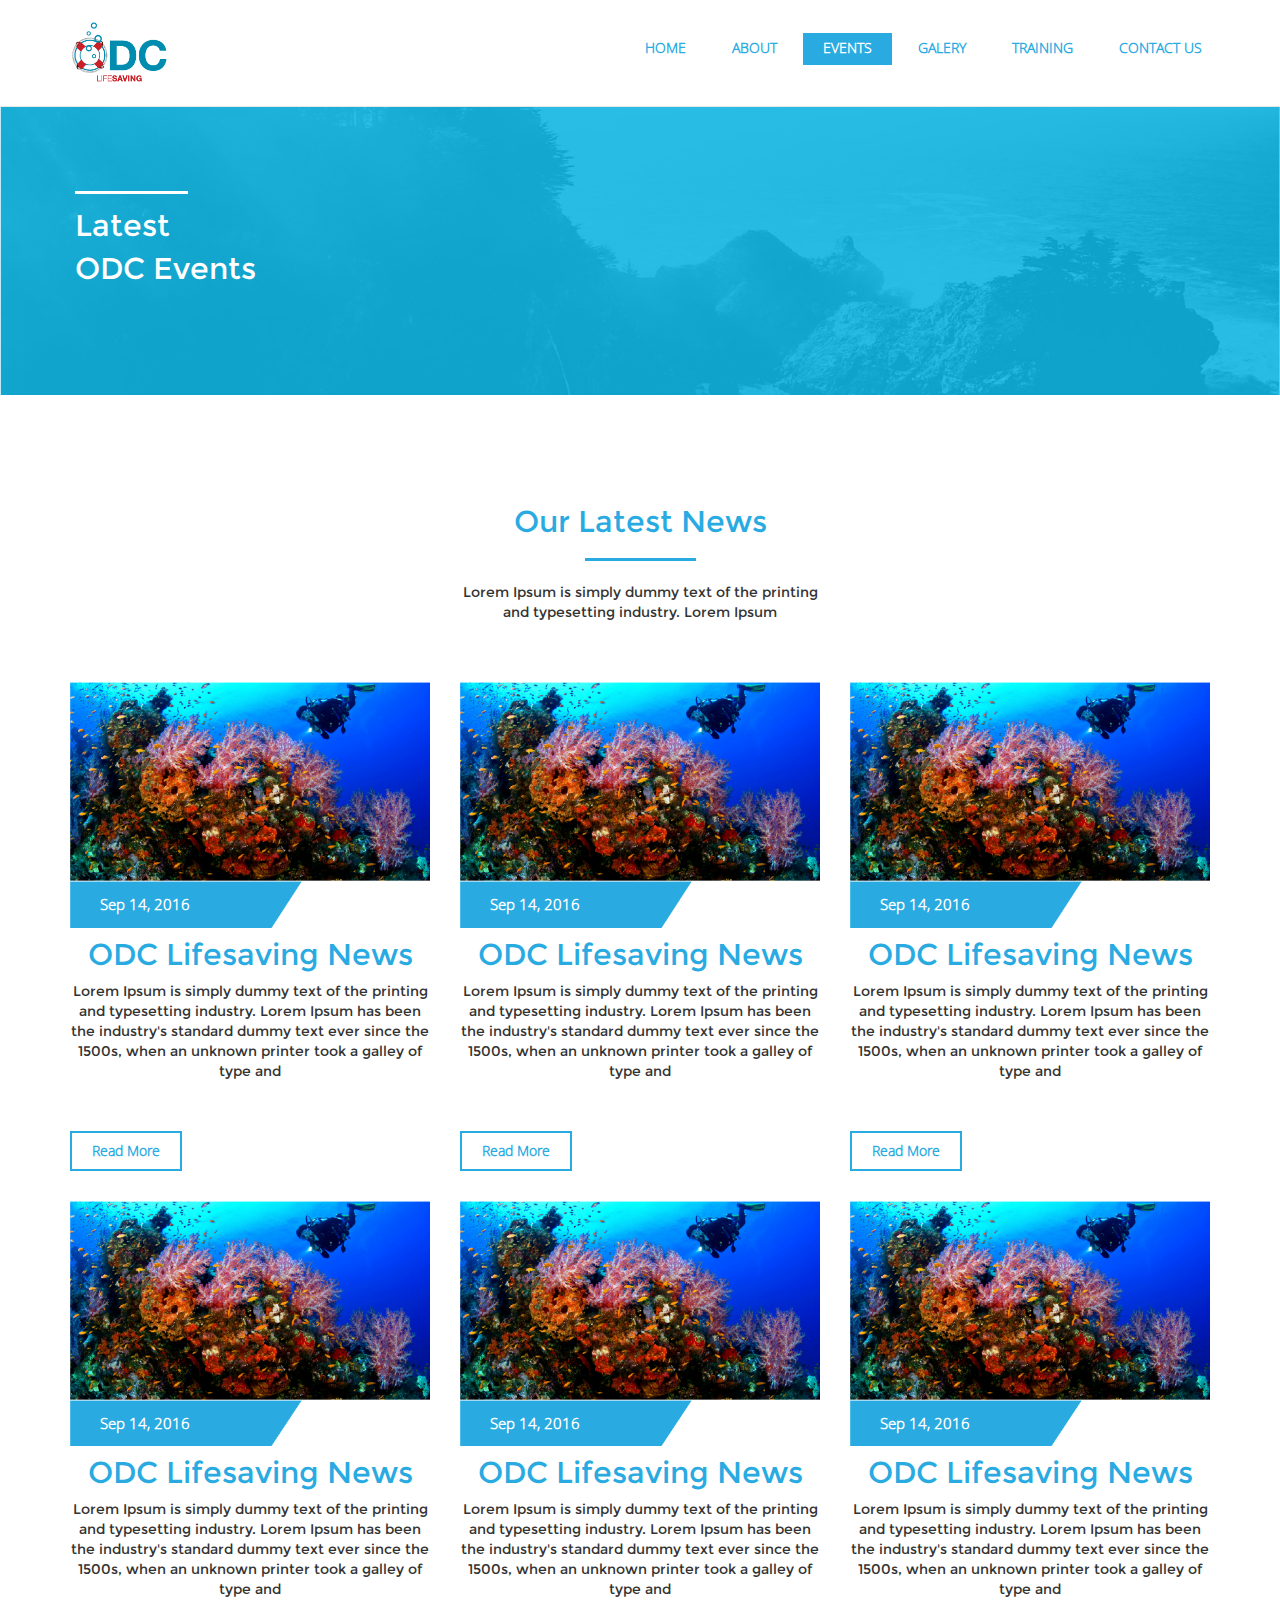
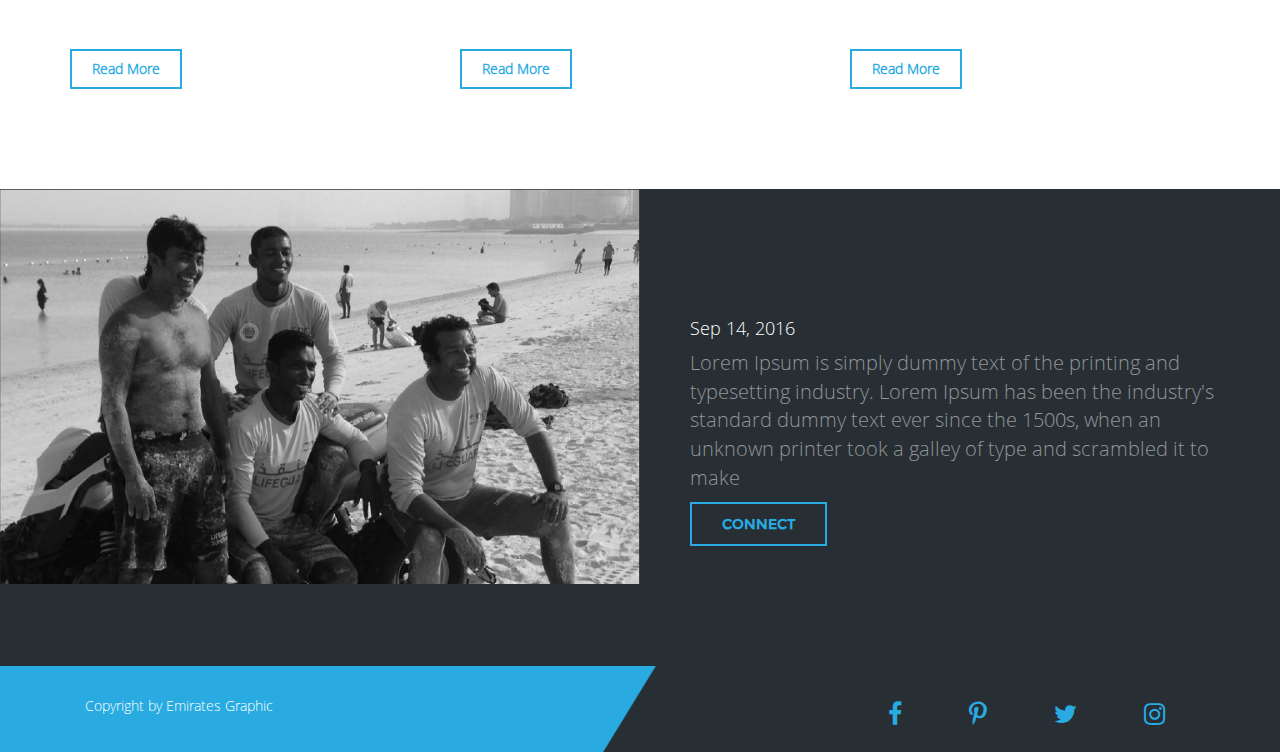
<file: event.html>
<!DOCTYPE html>
<html lang="en">

<head>

    <meta charset="utf-8">
    <meta http-equiv="X-UA-Compatible" content="IE=edge">
    <meta name="viewport" content="width=device-width, initial-scale=1">
    <meta name="description" content="">
    <meta name="author" content="">

    <title>ODC LIFESAVING</title>

    <!-- Bootstrap Core CSS -->
    <link href="css/bootstrap.min.css" rel="stylesheet">
    <link rel="stylesheet" type="text/css" href="https://maxcdn.bootstrapcdn.com/font-awesome/4.7.0/css/font-awesome.min.css">
    <!-- Custom CSS -->
    <link href="css/scrolling-nav.css" rel="stylesheet">
    <link rel="stylesheet" type="text/css" href="css/event.css">
    <link rel="stylesheet" type="text/css" href="css/footer.css">

    <!-- Caroucel  -->
    <link rel="stylesheet" type="text/css" href="css/owl.carousel.css">
    <link rel="stylesheet" type="text/css" href="css/owl.theme.css">

</head>

<body>
    <!-- Navigation -->
    <nav class="navbar navbar-default navbar-fixed-top" role="navigation">
        <div class="container">
            <div class="navbar-header page-scroll">
                <button type="button" class="navbar-toggle" data-toggle="collapse" data-target=".navbar-ex1-collapse">
                    <span class="sr-only">Toggle navigation</span>
                    <span class="icon-bar"></span>
                    <span class="icon-bar"></span>
                    <span class="icon-bar"></span>
                </button>
                <img src="img/odc-logo-01.png">
            </div>

            <div class="collapse navbar-collapse navbar-ex1-collapse ">
                <ul class="nav navbar-nav navbar-right navbar-link">
                    <li class="hidden">
                        <a class="#" href="#page-top"></a>
                    </li>
                    <li>
                        <a class="" href="index.html">HOME</a>
                    </li>
                    <li>
                        <a class="#" href="about.html">ABOUT</a>
                    </li>
                    <li>
                        <a class="active" href="event.html">EVENTS</a>
                    </li>
                    <li>
                        <a class="#" href="galery.html">GALERY</a>
                    </li>
                    <li>
                        <a class="#" href="training.html">TRAINING</a>
                    </li>
                    <li>
                        <a class="#" href="contact.html">CONTACT US</a>
                    </li>
                </ul>
            </div>
            <!-- /.navbar-collapse -->
        </div>
        <!-- /.container -->
    </nav>

    <!-- Header Section -->

    <section class="header-section">
        <div class="container header-caption-a">
            <hr>
            <h2>Latest</h2>
            <h2>ODC Events</h2>
        </div>
    </section>



    <!-- Lastest News -->
    <section id="" class="sixth-section">
        <div class="container">
            <div class="col-md-12">
                <h4>Our Latest News</h4>
                <hr width="10%" text-align="center">
                <p>Lorem Ipsum is simply dummy text of the printing
                    <br> and typesetting industry. Lorem Ipsum</p>
            </div>
            <div class="row">
                <div class="col-md-4 seth-section-s">
                    <img src="img/image-3-01.png">
                    <div class="sep-section">
                        <h5>Sep 14, 2016</h5>
                    </div>
                    <h4>ODC Lifesaving News</h4>
                    <p>Lorem Ipsum is simply dummy text of the printing and typesetting industry. Lorem Ipsum has been the industry's standard dummy text ever since the 1500s, when an unknown printer took a galley of type and</p>
                    <button>Read More</button>
                </div>
                <div class="col-md-4 seth-section-s">
                    <img src="img/image-3-01.png">
                    <div class="sep-section">
                        <h5>Sep 14, 2016</h5>
                    </div>
                    <h4>ODC Lifesaving News</h4>
                    <p>Lorem Ipsum is simply dummy text of the printing and typesetting industry. Lorem Ipsum has been the industry's standard dummy text ever since the 1500s, when an unknown printer took a galley of type and</p>
                    <button>Read More</button>
                </div>
                <div class="col-md-4 seth-section-s">
                    <img src="img/image-3-01.png">
                    <div class="sep-section">
                        <h5>Sep 14, 2016</h5>
                    </div>
                    <h4>ODC Lifesaving News</h4>
                    <p>Lorem Ipsum is simply dummy text of the printing and typesetting industry. Lorem Ipsum has been the industry's standard dummy text ever since the 1500s, when an unknown printer took a galley of type and</p>
                    <button>Read More</button>
                </div>
                <div class="col-md-4 seth-section-s">
                    <img src="img/image-3-01.png">
                    <div class="sep-section">
                        <h5>Sep 14, 2016</h5>
                    </div>
                    <h4>ODC Lifesaving News</h4>
                    <p>Lorem Ipsum is simply dummy text of the printing and typesetting industry. Lorem Ipsum has been the industry's standard dummy text ever since the 1500s, when an unknown printer took a galley of type and</p>
                    <button>Read More</button>
                </div>
                <div class="col-md-4 seth-section-s">
                    <img src="img/image-3-01.png">
                    <div class="sep-section">
                        <h5>Sep 14, 2016</h5>
                    </div>
                    <h4>ODC Lifesaving News</h4>
                    <p>Lorem Ipsum is simply dummy text of the printing and typesetting industry. Lorem Ipsum has been the industry's standard dummy text ever since the 1500s, when an unknown printer took a galley of type and</p>
                    <button>Read More</button>
                </div>
                <div class="col-md-4 seth-section-s">
                    <img src="img/image-3-01.png">
                    <div class="sep-section">
                        <h5>Sep 14, 2016</h5>
                    </div>
                    <h4>ODC Lifesaving News</h4>
                    <p>Lorem Ipsum is simply dummy text of the printing and typesetting industry. Lorem Ipsum has been the industry's standard dummy text ever since the 1500s, when an unknown printer took a galley of type and</p>
                    <button>Read More</button>
                </div>
            </div>
        </div>
    </section>



<!-- Last Section "FIFTH" -->
    <section id="" class="fifth-section">
        <div class="container-fluid">
            <div class="row">
                <div class="col-md-6 no-padding">
                    <img src="img/image-2-01.png">
                </div>
                <div class="col-md-6 fifth-text-grid">
                    <h4>Sep 14, 2016</h4>
                    <p>Lorem Ipsum is simply dummy text of the printing and typesetting industry. Lorem Ipsum has been the industry's standard dummy text ever since the 1500s, when an unknown printer took a galley of type and scrambled it to make</p>
                    <button>CONNECT</button>
                </div>
            </div>
        </div>
    </section>



     <!-- Footer -->
    <footer>
        <div class="container">
            <div class="col-md-6 footer-copy-r">
                <p>Copyright by Emirates Graphic</p>
            </div>
            <div class="col-md-6 footer-social_media mobile-d-n">
                <i class="fa fa-facebook" aria-hidden="true"></i>
                <i class="fa fa-pinterest-p" aria-hidden="true"></i>
                <i class="fa fa-twitter" aria-hidden="true"></i>
                <i class="fa fa-instagram" aria-hidden="true"></i>
            </div>
        </div>
    </footer>   
    
        <!-- jQuery -->
    <script src="js/jquery-1.9.1.min.js"></script>

    <!-- Bootstrap Core JavaScript -->
    <script src="js/bootstrap.min.js"></script>

    <!-- Scrolling Nav JavaScript -->
    <script src="js/scrolling-nav.js"></script>

    </body>
    </html>
</file>
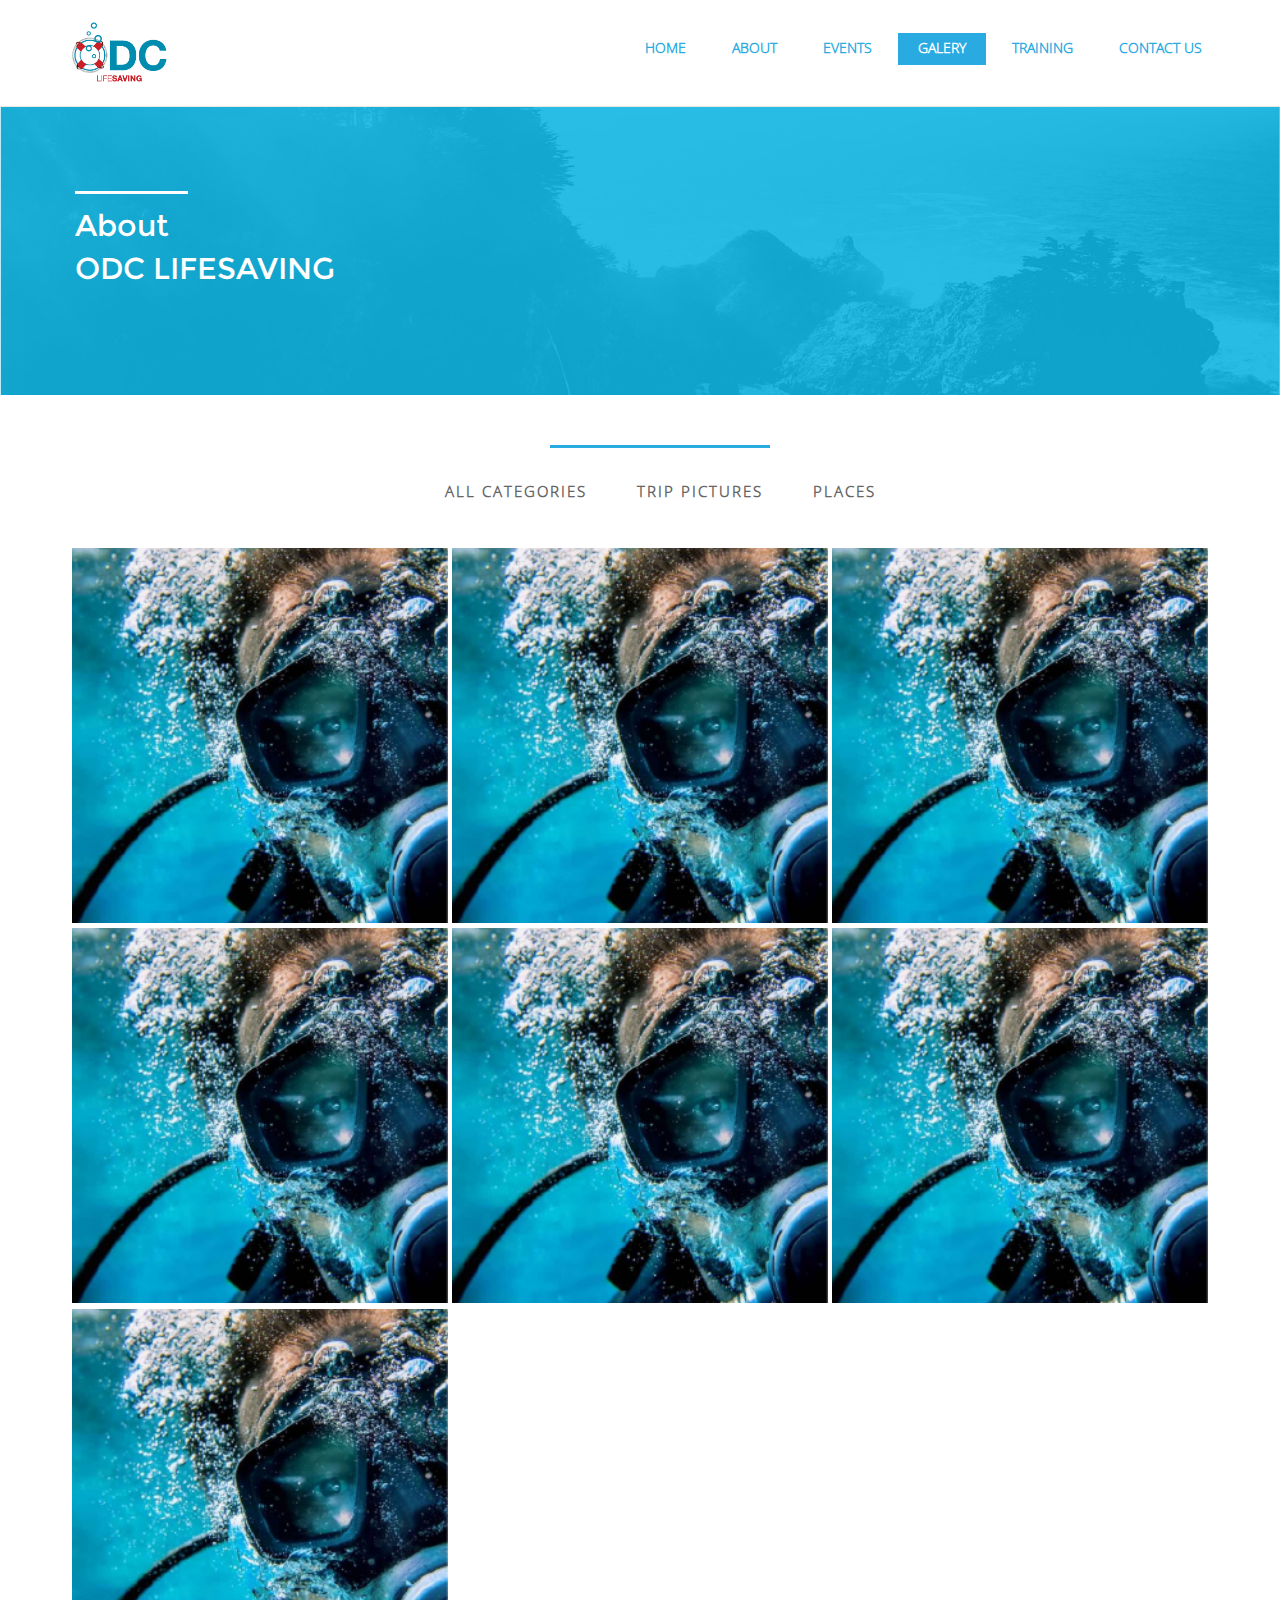
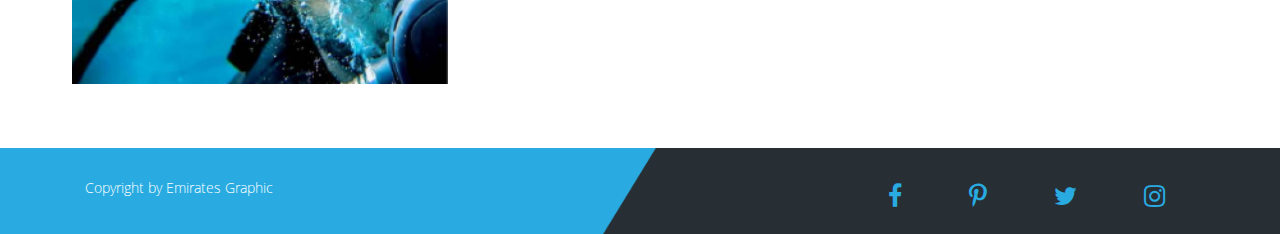
<file: galery.html>
<!DOCTYPE html>
<html lang="en">

<head>

    <meta charset="utf-8">
    <meta http-equiv="X-UA-Compatible" content="IE=edge">
    <meta name="viewport" content="width=device-width, initial-scale=1">
    <meta name="description" content="">
    <meta name="author" content="">

    <title>ODC LIFESAVING</title>

    <!-- Bootstrap Core CSS -->
    <link href="css/bootstrap.min.css" rel="stylesheet">
    <link rel="stylesheet" type="text/css" href="https://maxcdn.bootstrapcdn.com/font-awesome/4.7.0/css/font-awesome.min.css">
    <!-- Custom CSS -->
    <link href="css/scrolling-nav.css" rel="stylesheet">
    <link rel="stylesheet" type="text/css" href="css/galery_odc.css">
    <link rel="stylesheet" type="text/css" href="css/footer.css">

    <!-- Caroucel  -->
    <link rel="stylesheet" type="text/css" href="css/owl.carousel.css">
    <link rel="stylesheet" type="text/css" href="css/owl.theme.css">

    <!-- PhotoSwipe -->
    <link rel="stylesheet" type="text/css" href="css/default-skin.css">
    <link rel="stylesheet" href="css/photoswipe.css">
</head>

<body>
    <!-- Navigation -->
    <nav class="navbar navbar-default navbar-fixed-top" role="navigation">
        <div class="container">
            <div class="navbar-header page-scroll">
                <button type="button" class="navbar-toggle" data-toggle="collapse" data-target=".navbar-ex1-collapse">
                    <span class="sr-only">Toggle navigation</span>
                    <span class="icon-bar"></span>
                    <span class="icon-bar"></span>
                    <span class="icon-bar"></span>
                </button>
                <img src="img/odc-logo-01.png">
            </div>

            <div class="collapse navbar-collapse navbar-ex1-collapse ">
                <ul class="nav navbar-nav navbar-right navbar-link">
                    <li class="hidden">
                        <a class="#" href="#page-top"></a>
                    </li>
                    <li>
                        <a class="" href="index.html">HOME</a>
                    </li>
                    <li>
                        <a class="#" href="about.html">ABOUT</a>
                    </li>
                    <li>
                        <a class="#" href="event.html">EVENTS</a>
                    </li>
                    <li>
                        <a class="active" href="galery.html">GALERY</a>
                    </li>
                    <li>
                        <a class="#" href="training.html">TRAINING</a>
                    </li>
                    <li>
                        <a class="#" href="contact.html">CONTACT US</a>
                    </li>
                </ul>
            </div>
            <!-- /.navbar-collapse -->
        </div>
        <!-- /.container -->
    </nav>


 <!-- Header Section -->

    <section class="header-section">
        <div class="container header-caption-a">
            <hr>
            <h2>About</h2>
            <h2>ODC LIFESAVING</h2>
        </div>
    </section>



<!-- Portfolio section
================================================== -->
<section id="portfolio">
   <div class="container">
      <div class="row">

         <div class="col-md-12 col-sm-12">
            
               <!-- iso section -->
               <div class="iso-section">

                        <ul class="filter-wrapper clearfix">
                           <hr>
                           <li><a href="#" data-filter="*" class="selected opc-main-bg">All Categories</a></li>
                           <li><a href="#" class="opc-main-bg" data-filter=".graphic">Trip Pictures</a></li>
                           <li><a href="#" class="opc-main-bg" data-filter=".places">Places</a></li>
                        </ul>

                        <!-- iso box section -->
                        <div class="iso-box-section">
                           <div class="iso-box-wrapper">

                                <div class="my-gallery">

                                    <figure class="iso-box photoshop places branding col-md-4 col-xs-12">
                                        <a href="img/galery1-01.png" itemprop="contentUrl" data-size="1024x1024">
                                            <img src="img/galery1-01.png" itemprop="thumbnail" alt="Image description" />
                                        </a>
                                    <!-- <figcaption itemprop="caption description">Image caption 1</figcaption> -->

                                    </figure>

                                    <figure class="iso-box graphic branding col-md-4 col-xs-12">
                                        <a href="img/galery1-01.png" itemprop="contentUrl" data-size="1024x1024">
                                            <img src="img/galery1-01.png" itemprop="thumbnail" alt="Image description" />
                                        </a>
                                    <!-- <figcaption itemprop="caption description">Image caption 1</figcaption> -->

                                    </figure>

                                    <figure class="iso-box graphic branding col-md-4 col-xs-12">
                                        <a href="img/galery1-01.png" itemprop="contentUrl" data-size="1024x1024">
                                            <img src="img/galery1-01.png" itemprop="thumbnail" alt="Image description" />
                                        </a>
                                    <!-- <figcaption itemprop="caption description">Image caption 1</figcaption> -->

                                    </figure>

                                    <figure class="iso-box graphic branding col-md-4 col-xs-12">
                                        <a href="img/galery1-01.png" itemprop="contentUrl" data-size="1024x1024">
                                            <img src="img/galery1-01.png" itemprop="thumbnail" alt="Image description" />
                                        </a>
                                    <!-- <figcaption itemprop="caption description">Image caption 1</figcaption> -->

                                    </figure>

                                    <figure class="iso-box graphic places branding col-md-4 col-xs-12">
                                        <a href="img/galery1-01.png" itemprop="contentUrl" data-size="1024x1024">
                                            <img src="img/galery1-01.png" itemprop="thumbnail" alt="Image description" />
                                        </a>
                                    <!-- <figcaption itemprop="caption description">Image caption 1</figcaption> -->

                                    </figure>

                                    <figure class="iso-box graphic branding col-md-4 col-xs-12">
                                        <a href="img/galery1-01.png" itemprop="contentUrl" data-size="1024x1024">
                                            <img src="img/galery1-01.png" itemprop="thumbnail" alt="Image description" />
                                        </a>
                                    <!-- <figcaption itemprop="caption description">Image caption 1</figcaption> -->

                                    </figure>

                                    <figure class="iso-box graphic branding col-md-4 col-xs-12">
                                        <a href="img/galery1-01.png" itemprop="contentUrl" data-size="1024x1024">
                                            <img src="img/galery1-01.png" itemprop="thumbnail" alt="Image description" />
                                        </a>
                                    <!-- <figcaption itemprop="caption description">Image caption 1</figcaption> -->

                                    </figure>

                                </div>

                                <!-- Root element of PhotoSwipe. Must have class pswp. -->
                                <div class="pswp" tabindex="-1" role="dialog" aria-hidden="true">

                                    <!-- Background of PhotoSwipe. 
                                     It's a separate element, as animating opacity is faster than rgba(). -->
                                    <div class="pswp__bg"></div>

                                    <!-- Slides wrapper with overflow:hidden. -->
                                    <div class="pswp__scroll-wrap">

                                        <!-- Container that holds slides. PhotoSwipe keeps only 3 slides in DOM to save memory. -->
                                        <!-- don't modify these 3 pswp__item elements, data is added later on. -->
                                        <div class="pswp__container">
                                            <div class="pswp__item"></div>
                                            <div class="pswp__item"></div>
                                            <div class="pswp__item"></div>
                                        </div>

                                        <!-- Default (PhotoSwipeUI_Default) interface on top of sliding area. Can be changed. -->
                                        <div class="pswp__ui pswp__ui--hidden">

                                            <div class="pswp__top-bar">

                                                <!--  Controls are self-explanatory. Order can be changed. -->

                                                <div class="pswp__counter"></div>

                                                <button class="pswp__button pswp__button--close" title="Close (Esc)"></button>

                                                <button class="pswp__button pswp__button--share" title="Share"></button>

                                                <button class="pswp__button pswp__button--fs" title="Toggle fullscreen"></button>

                                                <button class="pswp__button pswp__button--zoom" title="Zoom in/out"></button>

                                                <!-- Preloader demo http://codepen.io/dimsemenov/pen/yyBWoR -->
                                                <!-- element will get class pswp__preloader--active when preloader is running -->
                                                <div class="pswp__preloader">
                                                    <div class="pswp__preloader__icn">
                                                        <div class="pswp__preloader__cut">
                                                            <div class="pswp__preloader__donut"></div>
                                                        </div>
                                                    </div>
                                                </div>
                                            </div>

                                            <div class="pswp__share-modal pswp__share-modal--hidden pswp__single-tap">
                                                <div class="pswp__share-tooltip"></div>
                                            </div>

                                            <button class="pswp__button pswp__button--arrow--left" title="Previous (arrow left)">
                                            </button>

                                            <button class="pswp__button pswp__button--arrow--right" title="Next (arrow right)">
                                            </button>

                                            <div class="pswp__caption">
                                                <div class="pswp__caption__center"></div>
                                            </div>

                                        </div>

                                    </div>

                                </div>                              
                            </div>
                        </div>
               </div>
         </div>

      </div>
   </div>
</section>










    <footer>
        <div class="container">
            <div class="col-md-6 footer-copy-r">
                <p>Copyright by Emirates Graphic</p>
            </div>
            <div class="col-md-6 footer-social_media mobile-d-n">
                <i class="fa fa-facebook" aria-hidden="true"></i>
                <i class="fa fa-pinterest-p" aria-hidden="true"></i>
                <i class="fa fa-twitter" aria-hidden="true"></i>
                <i class="fa fa-instagram" aria-hidden="true"></i>
            </div>
        </div>
    </footer>   




        <!-- jQuery -->
    <script src="js/jquery-1.9.1.min.js"></script>

    <!-- Bootstrap Core JavaScript -->
    <script src="js/bootstrap.min.js"></script>

    <!-- Scrolling Nav JavaScript -->
    <script src="js/scrolling-nav.js"></script>




    <!-- Core JS file -->
    <script src="js/photoswipe.min.js"></script>

    <!-- UI JS file -->
    <script src="js/photoswipe-ui-default.min.js"></script>

    <!-- Galery Script -->
    <script type="text/javascript" src="js/galery-script.js"></script>



    <!-- Filter Images -->
    <script type="text/javascript" src="js/isotope.js"></script>
    <!-- <script type="text/javascript" src="js/odc.js"></script> -->
    <script type="text/javascript" src="js/imagesloaded.min.js"></script>
    <script type="text/javascript">
        
/* Istope Portfolio
-----------------------------------------------*/
jQuery(document).ready(function($){

  if ( $('.iso-box-wrapper').length > 0 ) { 

      var $container  = $('.iso-box-wrapper'), 
        $imgs     = $('.iso-box img');

      $container.imagesLoaded(function () {

        $container.isotope({
        layoutMode: 'fitRows',
        itemSelector: '.iso-box'
        });

        $imgs.load(function(){
          $container.isotope('reLayout');
        })

      });

      //filter items on button click

      $('.filter-wrapper li a').click(function(){

          var $this = $(this), filterValue = $this.attr('data-filter');

      $container.isotope({ 
        filter: filterValue,
        animationOptions: { 
            duration: 750, 
            easing: 'linear', 
            queue: false, 
        }                
      });             

      // don't proceed if already selected 

      if ( $this.hasClass('selected') ) { 
        return false; 
      }

      var filter_wrapper = $this.closest('.filter-wrapper');
      filter_wrapper.find('.selected').removeClass('selected');
      $this.addClass('selected');

        return false;
      }); 

  }

});

    </script>
    </body>
    </html>
</file>
<file: css/scrolling-nav.css>
/*Fonts*/
@font-face {
  font-family: 'OpenSans-Light';
  src: url('../fonts/OpenSans-Light.ttf');
 }
@font-face {
  font-family: 'Montserrat-Bold';
  src: url('../fonts/Montserrat-Bold.ttf');
 }
@font-face {
  font-family: 'Montserrat';
  src: url('../fonts/Montserrat-Regular.ttf');
 }

body {
    width: 100%;
    height: 100%;
    font-family: 'OpenSans-Light';
}

html {
    width: 100%;
    height: 100%;
}

.navbar-default {
    background-color: white;
}

.navbar-default img {
    width: 100px;
}

.navbar-default .navbar-nav {
    padding-top: 13px;
}
.navbar-default .navbar-nav>li>a {
    margin: 0px 3px;
    padding: 5px 20px;
    font-weight: bold;
    color: #29abe2;
    border-bottom: solid 2px transparent;
    transition: all ease-in-out 0.3s;
}
.navbar-default .navbar-nav>li>a:hover {
    background-color: #29abe2;
    color: white;
}
.navbar-default .navbar-nav .active {
    background-color: #29abe2;
    color: white;
}

@media(min-width:767px) {
    .navbar {
        padding: 20px 0;
        -webkit-transition: background .5s ease-in-out,padding .5s ease-in-out;
        -moz-transition: background .5s ease-in-out,padding .5s ease-in-out;
        transition: background .5s ease-in-out,padding .5s ease-in-out;
    }

    .top-nav-collapse {
        padding: 0;
    }
}


/*Desktop Version*/
@media only screen and (min-width: 844px) {
    .desktop-d-n {
        display: none;
    }
}
/*Mobile Version*/

@media only screen and (max-width: 844px) {
    .mobile-d-n {
    display: none;
    }    
    .navbar-default img {
    float: right;
    margin: 10px 20px 0px 0px;
    }
    .navbar-toggle {
    position: relative;
    float: left;
    padding: 9px 10px;
    margin-top: 25px;
    margin-right: 0px;
    margin-bottom: 0px;
    margin-left: 24px;
    background-color: transparent;
    background-image: none;
    border: transparent;
    border-radius: 4px;
}
    }
    .navbar-default .navbar-toggle .icon-bar {
      background-color: red;
    }
}
</file>
<file: css/index.css>
/*Fonts*/

@font-face {
    font-family: 'OpenSans-Light';
    src: url('../fonts/OpenSans-Light.ttf');
}
@font-face {
    font-family: 'Montserrat-Bold';
    src: url('../fonts/Montserrat-Bold.ttf');
}
@font-face {
    font-family: 'Montserrat';
    src: url('../fonts/Montserrat-Regular.ttf');
}
.no-padding {
    padding: 0px;
}
/*First Section Header + Scrollbar*/
.carousel-inner {
    height: auto;
}
.carousel-inner img {
    width: 100%;
    height: auto;
}
.carousel-caption {
    top: 25%;
}
.carousel-caption h4 {
    font-family: 'Montserrat';
    color: white;
    font-size: 35px;
}
.carousel-caption h1 {
    font-family: 'Montserrat';
    font-size: 100px;
    margin-top: 5px;
}
.carousel-caption p {
    padding: 20px;
    font-size: 16px;
}
.carousel-caption button {
    font-family: 'Montserrat';
    border: solid 2px white;
    background: transparent;
    padding: 10px 20px;
    transition: ease-in-out 0.4s all;
}
.carousel-caption button:hover {
    background: white;
    color: #29abe2;
    border-color: #29abe2;
}
.carousel-caption button:active {
    outline: none;
}
.carousel-caption button:focus {
    outline: none;
}
/*intro-section*/

.first-section {
    padding: 70px 0px;
}
.first-section-f img {
    width: 100%;
}
.first-section-f h4 {
    color: #29abe2;
    font-size: 23px;
    font-weight: bold;
}
.first-section-f hr {
    display: block;
    height: 1px;
    border: 0;
    border-top: 3px solid #29abe2;
    margin: 1em 0;
    padding: 0;
}
.first-section-f p {
    font-size: 21px;
}
/*second-section*/

.second-section {
    background-image: url('../img/2nd-bg-01.png');
    background-repeat: no-repeat;
    background-size: cover;
    padding: 70px;
}
.second-section h4 {
    color: #29abe2;
    font-size: 25px;
    font-weight: bold;
}
.second-section hr {
    display: block;
    height: 1px;
    border: 0;
    border-top: 3px solid #29abe2;
    margin: 1em 0;
    padding: 0;
}
.second-section p {
    font-size: 15px;
}
.second-section button {
    font-family: 'Montserrat';
    font-weight: bold;
    margin-top: 20px;
    background: #29abe2;
    color: white;
    border: solid 2px #29abe2;
    padding: 10px 30px;
    transition: all ease-in-out 0.4s;
}
.second-section button:hover {
    border-color: #29abe2;
    color: #29abe2;
    background-color: white;
}
/*Third Section*/

.testomonials-section {
	padding: 30px 0px;
	background-color: #272f34;
}

.testimonial-header h5 {
	color: #29abe2;
	font-family:'Montserrat';
	font-size: 25px;
}

.testimonial-header hr {
	display: block;
    height: 1px;
    border: 0;
    border-top: 3px solid #29abe2;
    margin: 1em 0;
    padding: 0;
}
.testimonial-section-a {
	padding: 20px 0px;
}

.testimonial-section-a img {
	width: 200px !important;
	margin: 0 auto;
}

.testimonial-section-a h2 {
	color: #29abe2;
	font-family:'Montserrat';
	font-size: 35px;
}
.testimonial-section-a p {
	color: #a7a9ac;
	font-family: 'Montserrat';
	font-size: 20px;
}

/*Fourth Section*/

.fourth-section {
    padding: 60px;
}
.fourth-section h4 {
    color: #29abe2;
    font-size: 25px;
    font-weight: bold;
}
.fourth-section hr {
    display: block;
    height: 1px;
    border: 0;
    border-top: 3px solid #29abe2;
    margin: 1em 0;
    padding: 0;
}
.fourth-section p {
    font-size: 15px;
}
/*Fifth section*/

.fifth-section {
    background: #272f34;
}
.fifth-text-grid {
    padding: 120px 50px;
}
.fifth-section button {
    border: solid 2px #29abe2;
    color: #29abe2;
    font-family: 'Montserrat';
    font-weight: bold;
    background: transparent;
    padding: 10px 30px;
    transition: all ease-in-out 0.4s;
}
.fifth-section button:hover {
    background-color: #29abe2;
    color: white;
    border-color: #29abe2;
}
.fifth-section h4 {
    color: white;
}
.fifth-section p {
    font-size: 20px;
    color: #939598;
}
/*Sixth Section*/

.sixth-section {
    padding: 100px 0px;
}
.sixth-section h4 {
    color: #29abe2;
    font-size: 30px;
    font-family: 'Montserrat';
    text-align: center;
}
.fifth-section-mobile h4 {
    color: #29abe2;
    font-size: 30px;
    font-family: 'Montserrat';
    text-align: center;
}
.sixth-section hr {
    display: block;
    height: 1px;
    border: 0;
    border-top: 3px solid #29abe2;
    padding: 0;
}
.sixth-section p {
    text-align: center;
    font-family: 'Montserrat';
    margin-bottom: 30px;
}
.seth-section-s img {
    width: 100%;
}
.sep-section {
    background-image: url('../img/sep-bg-01.png');
    background-size: cover;
}
.sep-section h5 {
    margin: 0px;
    padding: 15px 30px;
    color: white;
    font-weight: bold;
    font-size: 15px;
}
.seth-section-s h4 {
	text-align: center;
    margin-top: 20px;
    font-weight: bold;
    font-size: 20px;
    color: #29abe2;
}
.seth-section-s p{	
    text-align: center;
    font-family: 'Montserrat';
    margin-bottom: 30px;
}
.seth-section-s button {
    margin-top: 20px;
    border: solid 2px #29abe2;
    background: transparent;
    padding: 8px 20px;
    color: #29abe2;
    font-weight: bold;
    transition: all ease-in-out 0.4s;
}
.seth-section-s button:hover {
    background-color: #29abe2;
    color: white;
    border-color: #29abe2;
}
/*seveth Section*/

.owl-carousel .item {
    margin: 3px;
}
.owl-carousel .item img {
    display: block;
    width: 100%;
    height: auto;
}
.seventh-section {
    text-align: center;
    padding: 70px;
    background-color: #272f34;
}
.seventh-section h4 {
    color: #29abe2;
    font-size: 30px;
    font-family: 'Montserrat';
}
.seventh-section hr {
    display: block;
    height: 1px;
    border: 0;
    border-top: 3px solid #29abe2;
    padding: 0;
}
.seventh-section p {
    color: #414042;
    font-size: 20px;
    margin-bottom: 30px;
}
/*eigth section Get in touch with us*/

.eight-section {
    background-image: url('../img/image-bg-1-01.jpg');
    background-size: cover;
    background-repeat: no-repeat;
    padding: 110px 0px;
}
.eight-section h4 {
    color: #29abe2;
    font-size: 30px;
    font-weight: bolder;
    font-family: 'Montserrat';
}
.eight-section hr {
    display: block;
    height: 1px;
    border: 0;
    border-top: 3px solid #29abe2;
    margin: 1em 0;
    padding: 0;
}
.eight-section p {
    color: white;
    font-size: 18px;
}
.eight-section-i input {
    width: 100%;
    background: white;
    border: solid 2px white;
    padding: 10px;
    margin-top: 5px;
    border-radius: 5px;
}
.eight-section-i input: active {
    outline: none;
}
.eight-section-i input: focus {
    outline: none;
}
.eight-section-i textarea {
    width: 100%;
    background: white;
    border: solid 2px white;
    padding: 10px;
    margin-top: 5px;
    border-radius: 5px;
    resize: vertical;
}
.eight-section-i textarea: active {
    outline: none;
}
.eight-section-i textarea: focus {
    outline: none;
}
.eight-section-i button {
    background-color: transparent;
    border: solid 2px white;
    color: white;
    padding: 10px 30px;
    margin-top: 20px;
    font-weight: bold;
    font-family: 'Montserrat';
    transition: all ease-in-out 0.4s;
}
.eight-section-i button:hover {
    background-color: #29abe2;
    color: white;
    border-color: #29abe2;
}

/*Desktop Version*/

@media only screen and (min-width: 844px) {
    .desktop-d-n {
        display: none;
    }
}
/*Mobile Version*/
@media only screen and (max-width: 1466px) {
    .carousel-indicators {
        display: none;
    }
    .carousel-caption h4 {
        font-size: 35px;
    }
    .carousel-caption h1 {
        font-size: 45px;
    }
    .carousel-caption p {
        font-size: 14px;
        padding: 6px;
    }
}
@media only screen and (max-width: 844px) {
    .carousel-indicators {
        display: none;
    }
    .mobile-d-n {
        display: none;
    }
    .carousel-inner {
        height: auto;
        margin-top: 75px;
    }
    .carousel-caption {
        top: 4%;
    }
    .carousel-inner img {
        height: 100vh !important;
    }
    .carousel-caption h4 {
        font-size: 25px;
    }
    .carousel-caption h1 {
        font-size: 40px;
    }
    .carousel-caption p {
        font-size: 14px;
        padding: 6px;
    }
    .second-section {
        padding: 5px 0px;
    }
    .second-section p {
        text-align: center;
    }
    .second-btn {
        text-align: center;
        margin-bottom: 10px;
    }

    .testomonials-section {
    	text-align: center;
    }
    .testimonial-header hr {
	display: block;
    height: 1px;
    border: 0;
    border-top: 3px solid #29abe2;
    padding: 0;
    width: 100%;
}
.span12 {
    padding: 0px 20px;
}
}
</file>
<file: css/footer.css>
/*Fonts*/
@font-face {
  font-family: 'OpenSans-Light';
  src: url('../fonts/OpenSans-Light.ttf');
 }



footer {
	background-image: url('../img/footer-bg-01.png');
	padding: 30px 0px 20px;
	background-repeat: no-repeat;
	background-size: cover;
}
.footer-copy-r {
	color: white;
}

.footer-social_media {
	text-align: right;
	color: #29abe2;
	font-size: 25px;
}
.footer-social_media i {
	padding: 0px 30px;
}
</file>
<file: css/about.css>
/*Fonts*/

@font-face {
    font-family: 'OpenSans-Light';
    src: url('../fonts/OpenSans-Light.ttf');
}
@font-face {
    font-family: 'Montserrat-Bold';
    src: url('../fonts/Montserrat-Bold.ttf');
}
@font-face {
    font-family: 'Montserrat';
    src: url('../fonts/Montserrat-Regular.ttf');
}


/*Header Section*/

.header-section {
	background-image: url('../img/header-backgorund-image-01.png');
	background-size: cover;
	background-repeat: no-repeat;
	margin-top: 6%;
}
.header-caption-a {
	padding: 100px 20px;
}
.header-caption-a hr {
	display: block;
    height: 1px;
    border: 0;
    border-top: 3px solid white;
    margin: 1em 0;
    padding: 0;
    width: 10%;
}
.header-caption-a h2 {
	color: white;
	font-family: 'Montserrat';
	margin: 10px 0px;
}




/*intro-section*/

.first-section {
    padding: 70px 0px;
}
.first-section-f img {
    width: 100%;
}
.first-section-f h4 {
    color: #29abe2;
    font-size: 23px;
    font-weight: bold;
}
.first-section-f hr {
    display: block;
    height: 1px;
    border: 0;
    border-top: 3px solid #29abe2;
    margin: 1em 0;
    padding: 0;
}
.first-section-f p {
    font-size: 21px;
}




/*second-section*/

.second-section {
    background-image: url('../img/2nd-bg-01.png');
    background-repeat: no-repeat;
    background-size: cover;
    padding: 70px;
}
.second-section h4 {
    color: #29abe2;
    font-size: 25px;
    font-weight: bold;
}
.second-section hr {
    display: block;
    height: 1px;
    border: 0;
    border-top: 3px solid #29abe2;
    margin: 1em 0;
    padding: 0;
}
.second-section p {
    font-size: 15px;
}
.second-section button {
    font-family: 'Montserrat';
    font-weight: bold;
    margin-top: 20px;
    background: #29abe2;
    color: white;
    border: solid 2px #29abe2;
    padding: 10px 30px;
    transition: all ease-in-out 0.4s;
}
.second-section button:hover {
    border-color: #29abe2;
    color: #29abe2;
    background-color: white;
}




/*eigth section Get in touch with us*/

.eight-section {
    background-image: url('../img/image-bg-1-01.jpg');
    background-size: cover;
    background-repeat: no-repeat;
    padding: 110px 0px;
}
.eight-section h4 {
    color: #29abe2;
    font-size: 30px;
    font-weight: bolder;
    font-family: 'Montserrat';
}
.eight-section hr {
    display: block;
    height: 1px;
    border: 0;
    border-top: 3px solid #29abe2;
    margin: 1em 0;
    padding: 0;
}
.eight-section p {
    color: white;
    font-size: 18px;
}
.eight-section-i input {
    width: 100%;
    background: white;
    border: solid 2px white;
    padding: 10px;
    margin-top: 5px;
    border-radius: 5px;
}
.eight-section-i input: active {
	outline: none;
}
.eight-section-i input: focus {
	outline: none;
}
.eight-section-i textarea {
    width: 100%;
    background: white;
    border: solid 2px white;
    padding: 10px;
    margin-top: 5px;
    border-radius: 5px;
    resize: vertical;
}
.eight-section-i textarea: active {
	outline: none;
}
.eight-section-i textarea: focus {
	outline: none;
}
.eight-section-i button {
    background-color: transparent;
    border: solid 2px white;
    color: white;
    padding: 10px 30px;
    margin-top: 20px;
    font-weight: bold;
    font-family: 'Montserrat';
    transition: all ease-in-out 0.4s;
}
.eight-section-i button:hover {
    background-color: #29abe2;
    color: white;
    border-color: #29abe2;
}









/*Desktop Version*/

@media only screen and (min-width: 844px) {
    .desktop-d-n {
        display: none;
    }
}
/*Mobile Version*/

@media only screen and (max-width: 844px) {
    .mobile-d-n {
        display: none;
    }
    .second-section {
        padding: 5px 0px;
    }
    .second-section p {
        text-align: center;
    }
    .second-btn {
        text-align: center;
        margin-bottom: 10px;
    }
}
</file>
<file: css/event.css>
/*Fonts*/

@font-face {
    font-family: 'OpenSans-Light';
    src: url('../fonts/OpenSans-Light.ttf');
}
@font-face {
    font-family: 'Montserrat-Bold';
    src: url('../fonts/Montserrat-Bold.ttf');
}
@font-face {
    font-family: 'Montserrat';
    src: url('../fonts/Montserrat-Regular.ttf');
}
.no-padding {
    padding: 0px;
}

/*Header Section*/

.header-section {
	background-image: url('../img/header-backgorund-image-01.png');
	background-size: cover;
	background-repeat: no-repeat;
	margin-top: 6%;
}
.header-caption-a {
	padding: 100px 20px;
}
.header-caption-a hr {
	display: block;
    height: 1px;
    border: 0;
    border-top: 3px solid white;
    margin: 1em 0;
    padding: 0;
    width: 10%;
}
.header-caption-a h2 {
	color: white;
	font-family: 'Montserrat';
	margin: 10px 0px;
}


/*Lastest News*/
/*Sixth Section*/

.sixth-section {
    padding: 100px 0px;
}
.sixth-section h4 {
    color: #29abe2;
    font-size: 30px;
    font-family: 'Montserrat';
    text-align: center;
}
.sixth-section hr {
    display: block;
    height: 1px;
    border: 0;
    border-top: 3px solid #29abe2;
    padding: 0;
}
.sixth-section p {
    text-align: center;
    font-family: 'Montserrat';
    margin-bottom: 30px;
}
.seth-section-s {
	margin-top: 30px;
}
.seth-section-s img {
    width: 100%;
}
.sep-section {
    background-image: url('../img/sep-bg-01.png');
    background-size: cover;
}
.sep-section h5 {
    margin: 0px;
    padding: 15px 30px;
    color: white;
    font-weight: bold;
    font-size: 15px;
}
/*.seth-section-s h4 {
	text-align: center;
    margin-top: 20px;
    font-weight: bold;
    font-size: 20px;
    color: #29abe2;
}*/
.seth-section-s p{	
    text-align: center;
    font-family: 'Montserrat';
    margin-bottom: 30px;
}
.seth-section-s button {
    margin-top: 20px;
    border: solid 2px #29abe2;
    background: transparent;
    padding: 8px 20px;
    color: #29abe2;
    font-weight: bold;
    transition: all ease-in-out 0.4s;
}
.seth-section-s button:hover {
    background-color: #29abe2;
    color: white;
    border-color: #29abe2;
}



/*Last Section "FIFTH" */
/*Fifth section*/

.fifth-section {
    background: #272f34;
}
.fifth-text-grid {
    padding: 120px 50px;
}
.fifth-section button {
    border: solid 2px #29abe2;
    color: #29abe2;
    font-family: 'Montserrat';
    font-weight: bold;
    background: transparent;
    padding: 10px 30px;
    transition: all ease-in-out 0.4s;
}
.fifth-section button:hover {
    background-color: #29abe2;
    color: white;
    border-color: #29abe2;
}
.fifth-section h4 {
    color: white;
}
.fifth-section p {
    font-size: 20px;
    color: #939598;
}

.fifth-section img {
	width: 100%;
}
</file>
<file: css/galery_odc.css>
/*Fonts*/

@font-face {
    font-family: 'OpenSans-Light';
    src: url('../fonts/OpenSans-Light.ttf');
}
@font-face {
    font-family: 'Montserrat-Bold';
    src: url('../fonts/Montserrat-Bold.ttf');
}
@font-face {
    font-family: 'Montserrat';
    src: url('../fonts/Montserrat-Regular.ttf');
}


/*Header Section*/

.header-section {
	background-image: url('../img/header-backgorund-image-01.png');
	background-size: cover;
	background-repeat: no-repeat;
	margin-top: 6%;
}
hr {
    display: block;
    height: 1px;
    border: 0;
    border-top: 3px solid #29abe2;
    padding: 0;
    width: 20%;
}
.header-caption-a {
	padding: 100px 20px;
}
.header-caption-a hr {
	display: block;
    height: 1px;
    border: 0;
    border-top: 3px solid white;
    margin: 1em 0;
    padding: 0;
    width: 10%;
}
.header-caption-a h2 {
	color: white;
	font-family: 'Montserrat';
	margin: 10px 0px;
}


/* Portfolio section styles
/* ========================================== */
#portfolio {
  text-align: center;
  padding-top: 3rem;
  padding-bottom: 6rem;
}

#portfolio img {
  width: 100%;
}
/*
#portfolio .portfolio-thumb {
  position: relative;
  overflow: hidden;
  margin: 0;
} 

#portfolio .portfolio-thumb .portfolio-overlay {
  background: #141414;
  position: absolute;
  top: 0;
  right: 0;
  bottom: 0;
  left: 0;
  width: 100%;
  height: 100%;
  opacity: 0;
  -webkit-transition: all 0.4s ease-in-out;
  transition: all 0.4s ease-in-out;
}

#portfolio .portfolio-thumb:hover .portfolio-overlay {
  opacity: 0.9;
}

#portfolio .portfolio-thumb .portfolio-overlay .portfolio-item {
    text-align: center;
    padding: 30% 20px 20px;
}

#portfolio .portfolio-thumb .portfolio-overlay .fa {
    background: #f9f9f9;
    border-radius: 100px;
    color: #141414;
    font-size: 1.3rem;
    display: inline-block;
    width: 3.5rem;
    height: 3.5rem;
    line-height: 3.5rem;
    text-align: center;
    text-decoration: none;
    margin-bottom: 4px;
}
*/
/*filter css*/
.filter-wrapper {
    width: 100%;
    margin-bottom: 32px;
    overflow: hidden;
}

.filter-wrapper li {
    display: inline-block;
    margin: 4px;
}

.filter-wrapper li a {
    color: #666;
    font-size: 15px;
    font-weight: bold;
    letter-spacing: 2px;
    padding: 8px 17px;
    margin-right: 2px;
    margin-left: 2px;
    text-transform: uppercase;
    display: block;
    text-decoration: none;
    transition: all 0.4s ease-in-out;
}
.filter-wrapper li a:active {
  background: #29abe2 !important;
}
.filter-wrapper li a:hover,
.filter-wrapper li a:focus {
  background: #29abe2;
  color: white;
}

/*isotope box css*/
.iso-box-section {
    width: 100%;
}

.iso-box-wrapper {
    width: 100%;
    padding: 0;
    clear: both;
    position: relative;
}

.iso-box {
    position: relative;
    min-height: 50px;
    float: left;
    overflow: hidden;
    margin-bottom: 25px;
}

.iso-box > a {
    display: block;
    width: 100%;
    height: 100%;
    overflow: hidden;
} 

.fluid-img {
    width: 100%;
    display: block;
}

.iso-box-section figure {
  padding: 2px;
  margin-bottom: 2px;
}
</file>
<file: css/default-skin.css>
/*! PhotoSwipe Default UI CSS by Dmitry Semenov | photoswipe.com | MIT license */
/*

	Contents:

	1. Buttons
	2. Share modal and links
	3. Index indicator ("1 of X" counter)
	4. Caption
	5. Loading indicator
	6. Additional styles (root element, top bar, idle state, hidden state, etc.)

*/
/*
	
	1. Buttons

 */
/* <button> css reset */
.pswp__button {
  width: 44px;
  height: 44px;
  position: relative;
  background: none;
  cursor: pointer;
  overflow: visible;
  -webkit-appearance: none;
  display: block;
  border: 0;
  padding: 0;
  margin: 0;
  float: right;
  opacity: 0.75;
  -webkit-transition: opacity 0.2s;
          transition: opacity 0.2s;
  -webkit-box-shadow: none;
          box-shadow: none; }
  .pswp__button:focus,
  .pswp__button:hover {
    opacity: 1; }
  .pswp__button:active {
    outline: none;
    opacity: 0.9; }
  .pswp__button::-moz-focus-inner {
    padding: 0;
    border: 0; }

/* pswp__ui--over-close class it added when mouse is over element that should close gallery */
.pswp__ui--over-close .pswp__button--close {
  opacity: 1; }

.pswp__button,
.pswp__button--arrow--left:before,
.pswp__button--arrow--right:before {
  background: url(default-skin.png) 0 0 no-repeat;
  background-size: 264px 88px;
  width: 44px;
  height: 44px; }

@media (-webkit-min-device-pixel-ratio: 1.1), (-webkit-min-device-pixel-ratio: 1.09375), (min-resolution: 105dpi), (min-resolution: 1.1dppx) {
  /* Serve SVG sprite if browser supports SVG and resolution is more than 105dpi */
  .pswp--svg .pswp__button,
  .pswp--svg .pswp__button--arrow--left:before,
  .pswp--svg .pswp__button--arrow--right:before {
    background-image: url(default-skin.svg); }
  .pswp--svg .pswp__button--arrow--left,
  .pswp--svg .pswp__button--arrow--right {
    background: none; } }

.pswp__button--close {
  background-position: 0 -44px; }

.pswp__button--share {
  background-position: -44px -44px; }

.pswp__button--fs {
  display: none; }

.pswp--supports-fs .pswp__button--fs {
  display: block; }

.pswp--fs .pswp__button--fs {
  background-position: -44px 0; }

.pswp__button--zoom {
  display: none;
  background-position: -88px 0; }

.pswp--zoom-allowed .pswp__button--zoom {
  display: block; }

.pswp--zoomed-in .pswp__button--zoom {
  background-position: -132px 0; }

/* no arrows on touch screens */
.pswp--touch .pswp__button--arrow--left,
.pswp--touch .pswp__button--arrow--right {
  visibility: hidden; }

/*
	Arrow buttons hit area
	(icon is added to :before pseudo-element)
*/
.pswp__button--arrow--left,
.pswp__button--arrow--right {
  background: none;
  top: 50%;
  margin-top: -50px;
  width: 70px;
  height: 100px;
  position: absolute; }

.pswp__button--arrow--left {
  left: 0; }

.pswp__button--arrow--right {
  right: 0; }

.pswp__button--arrow--left:before,
.pswp__button--arrow--right:before {
  content: '';
  top: 35px;
  background-color: rgba(0, 0, 0, 0.3);
  height: 30px;
  width: 32px;
  position: absolute; }

.pswp__button--arrow--left:before {
  left: 6px;
  background-position: -138px -44px; }

.pswp__button--arrow--right:before {
  right: 6px;
  background-position: -94px -44px; }

/*

	2. Share modal/popup and links

 */
.pswp__counter,
.pswp__share-modal {
  -webkit-user-select: none;
  -moz-user-select: none;
  -ms-user-select: none;
      user-select: none; }

.pswp__share-modal {
  display: block;
  background: rgba(0, 0, 0, 0.5);
  width: 100%;
  height: 100%;
  top: 0;
  left: 0;
  padding: 10px;
  position: absolute;
  z-index: 1600;
  opacity: 0;
  -webkit-transition: opacity 0.25s ease-out;
          transition: opacity 0.25s ease-out;
  -webkit-backface-visibility: hidden;
  will-change: opacity; }

.pswp__share-modal--hidden {
  display: none; }

.pswp__share-tooltip {
  z-index: 1620;
  position: absolute;
  background: #FFF;
  top: 56px;
  border-radius: 2px;
  display: block;
  width: auto;
  right: 44px;
  -webkit-box-shadow: 0 2px 5px rgba(0, 0, 0, 0.25);
          box-shadow: 0 2px 5px rgba(0, 0, 0, 0.25);
  -webkit-transform: translateY(6px);
      -ms-transform: translateY(6px);
          transform: translateY(6px);
  -webkit-transition: -webkit-transform 0.25s;
          transition: transform 0.25s;
  -webkit-backface-visibility: hidden;
  will-change: transform; }
  .pswp__share-tooltip a {
    display: block;
    padding: 8px 12px;
    color: #000;
    text-decoration: none;
    font-size: 14px;
    line-height: 18px; }
    .pswp__share-tooltip a:hover {
      text-decoration: none;
      color: #000; }
    .pswp__share-tooltip a:first-child {
      /* round corners on the first/last list item */
      border-radius: 2px 2px 0 0; }
    .pswp__share-tooltip a:last-child {
      border-radius: 0 0 2px 2px; }

.pswp__share-modal--fade-in {
  opacity: 1; }
  .pswp__share-modal--fade-in .pswp__share-tooltip {
    -webkit-transform: translateY(0);
        -ms-transform: translateY(0);
            transform: translateY(0); }

/* increase size of share links on touch devices */
.pswp--touch .pswp__share-tooltip a {
  padding: 16px 12px; }

a.pswp__share--facebook:before {
  content: '';
  display: block;
  width: 0;
  height: 0;
  position: absolute;
  top: -12px;
  right: 15px;
  border: 6px solid transparent;
  border-bottom-color: #FFF;
  -webkit-pointer-events: none;
  -moz-pointer-events: none;
  pointer-events: none; }

a.pswp__share--facebook:hover {
  background: #3E5C9A;
  color: #FFF; }
  a.pswp__share--facebook:hover:before {
    border-bottom-color: #3E5C9A; }

a.pswp__share--twitter:hover {
  background: #55ACEE;
  color: #FFF; }

a.pswp__share--pinterest:hover {
  background: #CCC;
  color: #CE272D; }

a.pswp__share--download:hover {
  background: #DDD; }

/*

	3. Index indicator ("1 of X" counter)

 */
.pswp__counter {
  position: absolute;
  left: 0;
  top: 0;
  height: 44px;
  font-size: 13px;
  line-height: 44px;
  color: #FFF;
  opacity: 0.75;
  padding: 0 10px; }

/*
	
	4. Caption

 */
.pswp__caption {
  position: absolute;
  left: 0;
  bottom: 0;
  width: 100%;
  min-height: 44px; }
  .pswp__caption small {
    font-size: 11px;
    color: #BBB; }

.pswp__caption__center {
  text-align: left;
  max-width: 420px;
  margin: 0 auto;
  font-size: 13px;
  padding: 10px;
  line-height: 20px;
  color: #CCC; }

.pswp__caption--empty {
  display: none; }

/* Fake caption element, used to calculate height of next/prev image */
.pswp__caption--fake {
  visibility: hidden; }

/*

	5. Loading indicator (preloader)

	You can play with it here - http://codepen.io/dimsemenov/pen/yyBWoR

 */
.pswp__preloader {
  width: 44px;
  height: 44px;
  position: absolute;
  top: 0;
  left: 50%;
  margin-left: -22px;
  opacity: 0;
  -webkit-transition: opacity 0.25s ease-out;
          transition: opacity 0.25s ease-out;
  will-change: opacity;
  direction: ltr; }

.pswp__preloader__icn {
  width: 20px;
  height: 20px;
  margin: 12px; }

.pswp__preloader--active {
  opacity: 1; }
  .pswp__preloader--active .pswp__preloader__icn {
    /* We use .gif in browsers that don't support CSS animation */
    background: url(preloader.gif) 0 0 no-repeat; }

.pswp--css_animation .pswp__preloader--active {
  opacity: 1; }
  .pswp--css_animation .pswp__preloader--active .pswp__preloader__icn {
    -webkit-animation: clockwise 500ms linear infinite;
            animation: clockwise 500ms linear infinite; }
  .pswp--css_animation .pswp__preloader--active .pswp__preloader__donut {
    -webkit-animation: donut-rotate 1000ms cubic-bezier(0.4, 0, 0.22, 1) infinite;
            animation: donut-rotate 1000ms cubic-bezier(0.4, 0, 0.22, 1) infinite; }

.pswp--css_animation .pswp__preloader__icn {
  background: none;
  opacity: 0.75;
  width: 14px;
  height: 14px;
  position: absolute;
  left: 15px;
  top: 15px;
  margin: 0; }

.pswp--css_animation .pswp__preloader__cut {
  /* 
			The idea of animating inner circle is based on Polymer ("material") loading indicator 
			 by Keanu Lee https://blog.keanulee.com/2014/10/20/the-tale-of-three-spinners.html
		*/
  position: relative;
  width: 7px;
  height: 14px;
  overflow: hidden; }

.pswp--css_animation .pswp__preloader__donut {
  -webkit-box-sizing: border-box;
          box-sizing: border-box;
  width: 14px;
  height: 14px;
  border: 2px solid #FFF;
  border-radius: 50%;
  border-left-color: transparent;
  border-bottom-color: transparent;
  position: absolute;
  top: 0;
  left: 0;
  background: none;
  margin: 0; }

@media screen and (max-width: 1024px) {
  .pswp__preloader {
    position: relative;
    left: auto;
    top: auto;
    margin: 0;
    float: right; } }

@-webkit-keyframes clockwise {
  0% {
    -webkit-transform: rotate(0deg);
            transform: rotate(0deg); }
  100% {
    -webkit-transform: rotate(360deg);
            transform: rotate(360deg); } }

@keyframes clockwise {
  0% {
    -webkit-transform: rotate(0deg);
            transform: rotate(0deg); }
  100% {
    -webkit-transform: rotate(360deg);
            transform: rotate(360deg); } }

@-webkit-keyframes donut-rotate {
  0% {
    -webkit-transform: rotate(0);
            transform: rotate(0); }
  50% {
    -webkit-transform: rotate(-140deg);
            transform: rotate(-140deg); }
  100% {
    -webkit-transform: rotate(0);
            transform: rotate(0); } }

@keyframes donut-rotate {
  0% {
    -webkit-transform: rotate(0);
            transform: rotate(0); }
  50% {
    -webkit-transform: rotate(-140deg);
            transform: rotate(-140deg); }
  100% {
    -webkit-transform: rotate(0);
            transform: rotate(0); } }

/*
	
	6. Additional styles

 */
/* root element of UI */
.pswp__ui {
  -webkit-font-smoothing: auto;
  visibility: visible;
  opacity: 1;
  z-index: 1550; }

/* top black bar with buttons and "1 of X" indicator */
.pswp__top-bar {
  position: absolute;
  left: 0;
  top: 0;
  height: 44px;
  width: 100%; }

.pswp__caption,
.pswp__top-bar,
.pswp--has_mouse .pswp__button--arrow--left,
.pswp--has_mouse .pswp__button--arrow--right {
  -webkit-backface-visibility: hidden;
  will-change: opacity;
  -webkit-transition: opacity 333ms cubic-bezier(0.4, 0, 0.22, 1);
          transition: opacity 333ms cubic-bezier(0.4, 0, 0.22, 1); }

/* pswp--has_mouse class is added only when two subsequent mousemove events occur */
.pswp--has_mouse .pswp__button--arrow--left,
.pswp--has_mouse .pswp__button--arrow--right {
  visibility: visible; }

.pswp__top-bar,
.pswp__caption {
  background-color: rgba(0, 0, 0, 0.5); }

/* pswp__ui--fit class is added when main image "fits" between top bar and bottom bar (caption) */
.pswp__ui--fit .pswp__top-bar,
.pswp__ui--fit .pswp__caption {
  background-color: rgba(0, 0, 0, 0.3); }

/* pswp__ui--idle class is added when mouse isn't moving for several seconds (JS option timeToIdle) */
.pswp__ui--idle .pswp__top-bar {
  opacity: 0; }

.pswp__ui--idle .pswp__button--arrow--left,
.pswp__ui--idle .pswp__button--arrow--right {
  opacity: 0; }

/*
	pswp__ui--hidden class is added when controls are hidden
	e.g. when user taps to toggle visibility of controls
*/
.pswp__ui--hidden .pswp__top-bar,
.pswp__ui--hidden .pswp__caption,
.pswp__ui--hidden .pswp__button--arrow--left,
.pswp__ui--hidden .pswp__button--arrow--right {
  /* Force paint & create composition layer for controls. */
  opacity: 0.001; }

/* pswp__ui--one-slide class is added when there is just one item in gallery */
.pswp__ui--one-slide .pswp__button--arrow--left,
.pswp__ui--one-slide .pswp__button--arrow--right,
.pswp__ui--one-slide .pswp__counter {
  display: none; }

.pswp__element--disabled {
  display: none !important; }

.pswp--minimal--dark .pswp__top-bar {
  background: none; }
</file>
<file: css/photoswipe.css>
/*! PhotoSwipe main CSS by Dmitry Semenov | photoswipe.com | MIT license */
/*
	Styles for basic PhotoSwipe functionality (sliding area, open/close transitions)
*/
/* pswp = photoswipe */
.pswp {
  display: none;
  position: absolute;
  width: 100%;
  height: 100%;
  left: 0;
  top: 0;
  overflow: hidden;
  -ms-touch-action: none;
  touch-action: none;
  z-index: 1500;
  -webkit-text-size-adjust: 100%;
  /* create separate layer, to avoid paint on window.onscroll in webkit/blink */
  -webkit-backface-visibility: hidden;
  outline: none; }
  .pswp * {
    -webkit-box-sizing: border-box;
            box-sizing: border-box; }
  .pswp img {
    max-width: none; }

/* style is added when JS option showHideOpacity is set to true */
.pswp--animate_opacity {
  /* 0.001, because opacity:0 doesn't trigger Paint action, which causes lag at start of transition */
  opacity: 0.001;
  will-change: opacity;
  /* for open/close transition */
  -webkit-transition: opacity 333ms cubic-bezier(0.4, 0, 0.22, 1);
          transition: opacity 333ms cubic-bezier(0.4, 0, 0.22, 1); }

.pswp--open {
  display: block; }

.pswp--zoom-allowed .pswp__img {
  /* autoprefixer: off */
  cursor: -webkit-zoom-in;
  cursor: -moz-zoom-in;
  cursor: zoom-in; }

.pswp--zoomed-in .pswp__img {
  /* autoprefixer: off */
  cursor: -webkit-grab;
  cursor: -moz-grab;
  cursor: grab; }

.pswp--dragging .pswp__img {
  /* autoprefixer: off */
  cursor: -webkit-grabbing;
  cursor: -moz-grabbing;
  cursor: grabbing; }

/*
	Background is added as a separate element.
	As animating opacity is much faster than animating rgba() background-color.
*/
.pswp__bg {
  position: absolute;
  left: 0;
  top: 0;
  width: 100%;
  height: 100%;
  background: #000;
  opacity: 0;
  -webkit-backface-visibility: hidden;
  will-change: opacity; }

.pswp__scroll-wrap {
  position: absolute;
  left: 0;
  top: 0;
  width: 100%;
  height: 100%;
  overflow: hidden; }

.pswp__container,
.pswp__zoom-wrap {
  -ms-touch-action: none;
  touch-action: none;
  position: absolute;
  left: 0;
  right: 0;
  top: 0;
  bottom: 0; }

/* Prevent selection and tap highlights */
.pswp__container,
.pswp__img {
  -webkit-user-select: none;
  -moz-user-select: none;
  -ms-user-select: none;
      user-select: none;
  -webkit-tap-highlight-color: transparent;
  -webkit-touch-callout: none; }

.pswp__zoom-wrap {
  position: absolute;
  width: 100%;
  -webkit-transform-origin: left top;
  -ms-transform-origin: left top;
  transform-origin: left top;
  /* for open/close transition */
  -webkit-transition: -webkit-transform 333ms cubic-bezier(0.4, 0, 0.22, 1);
          transition: transform 333ms cubic-bezier(0.4, 0, 0.22, 1); }

.pswp__bg {
  will-change: opacity;
  /* for open/close transition */
  -webkit-transition: opacity 333ms cubic-bezier(0.4, 0, 0.22, 1);
          transition: opacity 333ms cubic-bezier(0.4, 0, 0.22, 1); }

.pswp--animated-in .pswp__bg,
.pswp--animated-in .pswp__zoom-wrap {
  -webkit-transition: none;
  transition: none; }

.pswp__container,
.pswp__zoom-wrap {
  -webkit-backface-visibility: hidden; }

.pswp__item {
  position: absolute;
  left: 0;
  right: 0;
  top: 0;
  bottom: 0;
  overflow: hidden; }

.pswp__img {
  position: absolute;
  width: auto;
  height: auto;
  top: 0;
  left: 0; }

/*
	stretched thumbnail or div placeholder element (see below)
	style is added to avoid flickering in webkit/blink when layers overlap
*/
.pswp__img--placeholder {
  -webkit-backface-visibility: hidden; }

/*
	div element that matches size of large image
	large image loads on top of it
*/
.pswp__img--placeholder--blank {
  background: #222; }

.pswp--ie .pswp__img {
  width: 100% !important;
  height: auto !important;
  left: 0;
  top: 0; }

/*
	Error message appears when image is not loaded
	(JS option errorMsg controls markup)
*/
.pswp__error-msg {
  position: absolute;
  left: 0;
  top: 50%;
  width: 100%;
  text-align: center;
  font-size: 14px;
  line-height: 16px;
  margin-top: -8px;
  color: #CCC; }

.pswp__error-msg a {
  color: #CCC;
  text-decoration: underline; }
</file>
